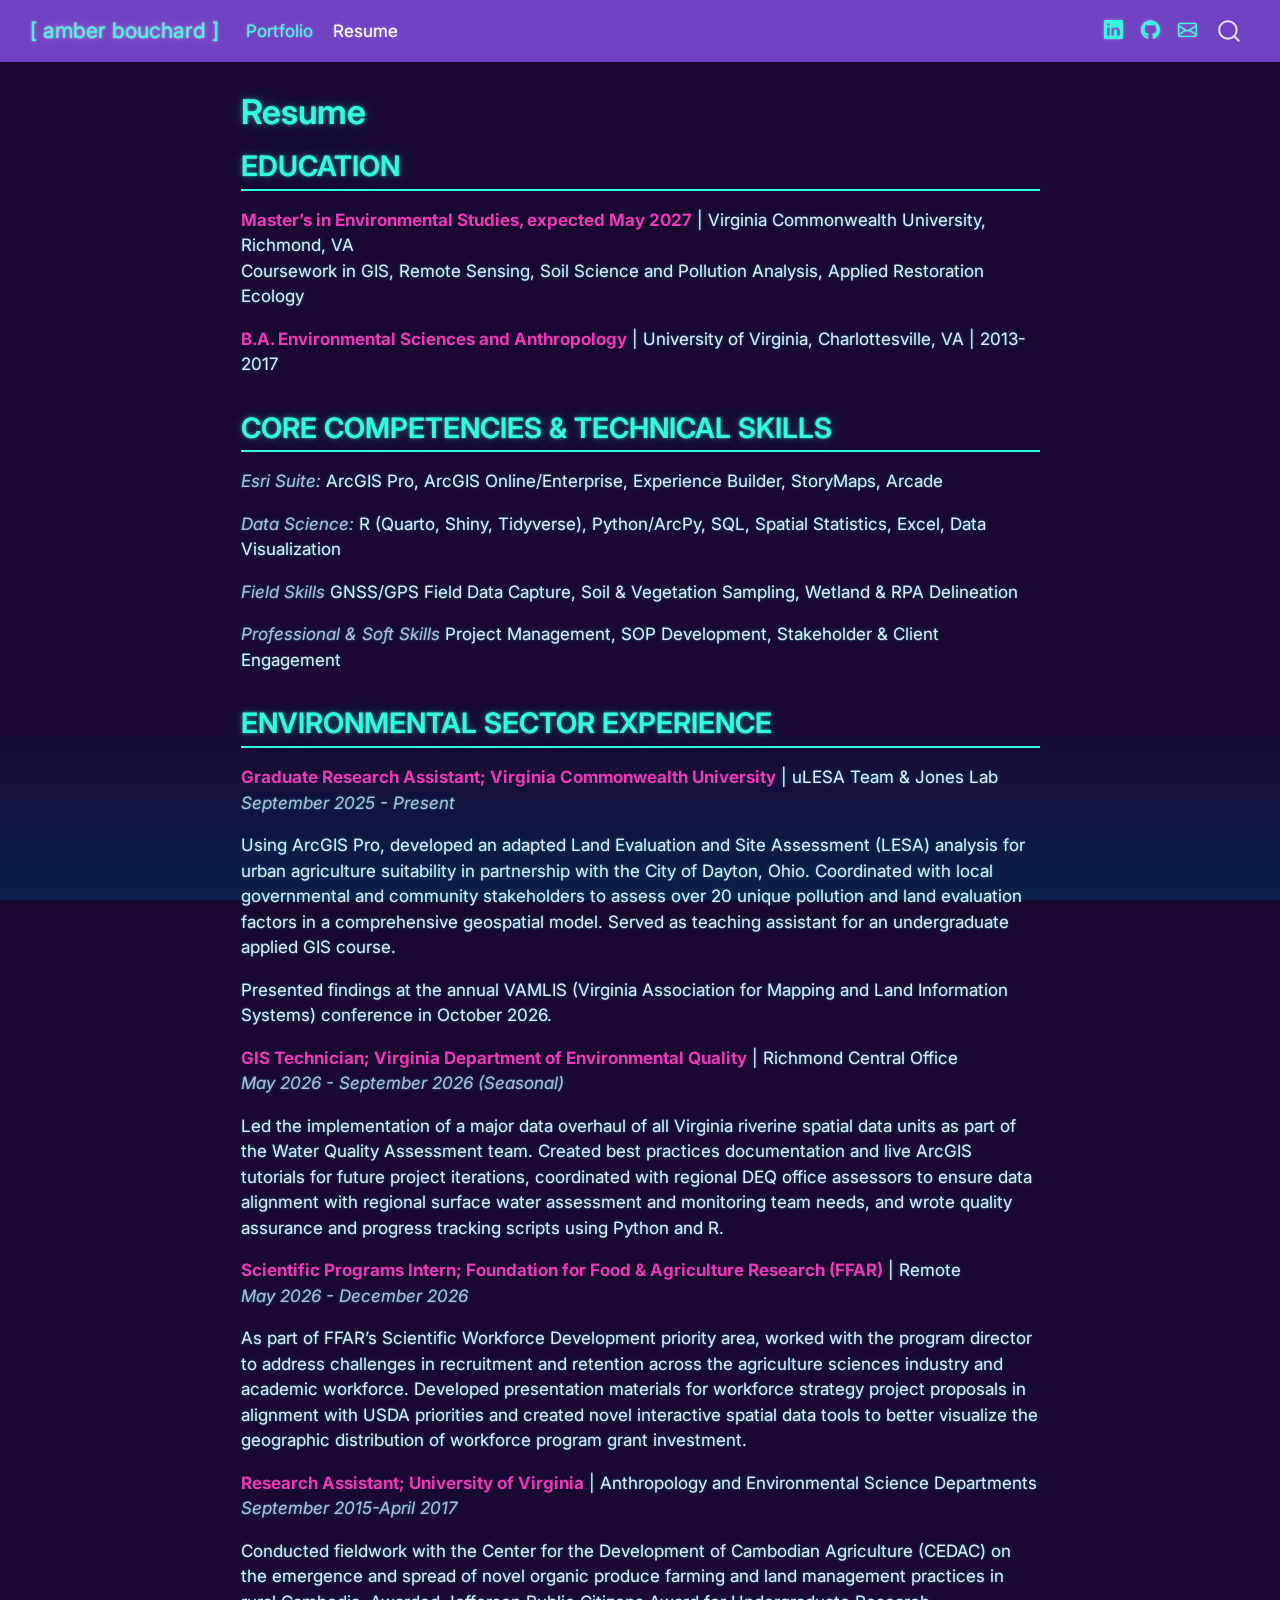
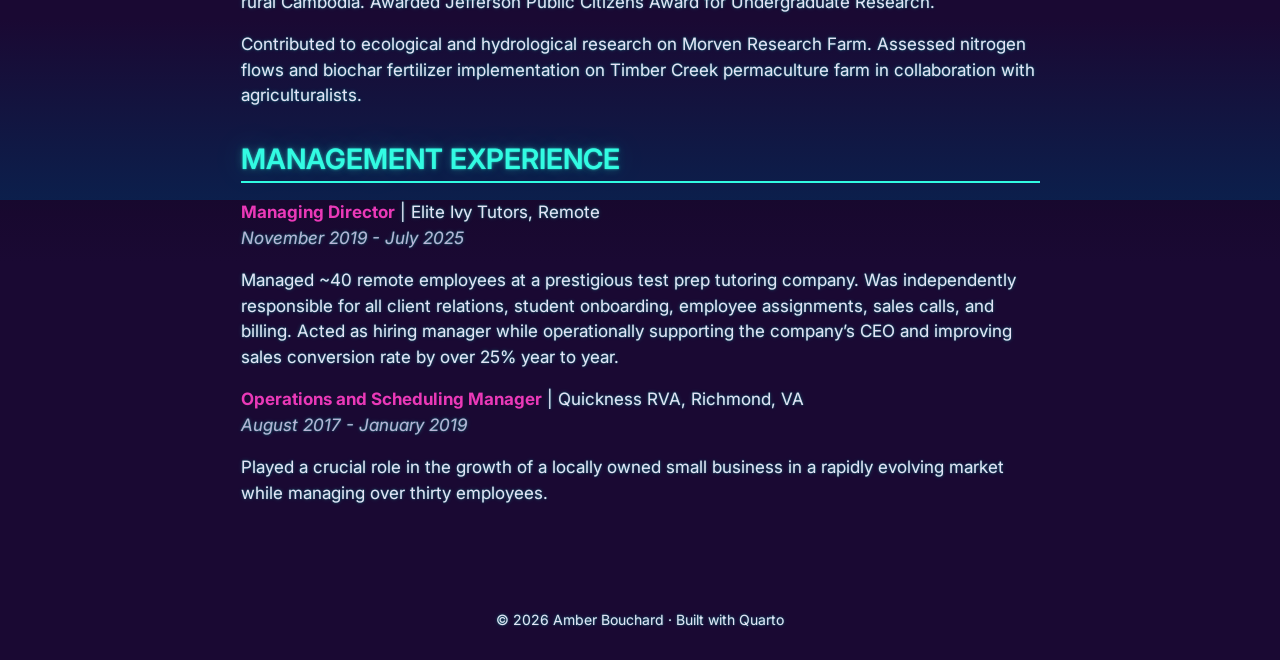
<file: docs/resume.html>
<!DOCTYPE html>
<html xmlns="http://www.w3.org/1999/xhtml" lang="en" xml:lang="en"><head>

<meta charset="utf-8">
<meta name="generator" content="quarto-1.7.33">

<meta name="viewport" content="width=device-width, initial-scale=1.0, user-scalable=yes">


<title>Resume – [ amber bouchard ]</title>
<style>
code{white-space: pre-wrap;}
span.smallcaps{font-variant: small-caps;}
div.columns{display: flex; gap: min(4vw, 1.5em);}
div.column{flex: auto; overflow-x: auto;}
div.hanging-indent{margin-left: 1.5em; text-indent: -1.5em;}
ul.task-list{list-style: none;}
ul.task-list li input[type="checkbox"] {
  width: 0.8em;
  margin: 0 0.8em 0.2em -1em; /* quarto-specific, see https://github.com/quarto-dev/quarto-cli/issues/4556 */ 
  vertical-align: middle;
}
</style>


<script src="site_libs/quarto-nav/quarto-nav.js"></script>
<script src="site_libs/quarto-nav/headroom.min.js"></script>
<script src="site_libs/clipboard/clipboard.min.js"></script>
<script src="site_libs/quarto-search/autocomplete.umd.js"></script>
<script src="site_libs/quarto-search/fuse.min.js"></script>
<script src="site_libs/quarto-search/quarto-search.js"></script>
<meta name="quarto:offset" content="./">
<script src="site_libs/quarto-html/quarto.js" type="module"></script>
<script src="site_libs/quarto-html/tabsets/tabsets.js" type="module"></script>
<script src="site_libs/quarto-html/popper.min.js"></script>
<script src="site_libs/quarto-html/tippy.umd.min.js"></script>
<script src="site_libs/quarto-html/anchor.min.js"></script>
<link href="site_libs/quarto-html/tippy.css" rel="stylesheet">
<link href="site_libs/quarto-html/quarto-syntax-highlighting-dark-bc185b5c5bdbcb35c2eb49d8a876ef70.css" rel="stylesheet" id="quarto-text-highlighting-styles">
<script src="site_libs/bootstrap/bootstrap.min.js"></script>
<link href="site_libs/bootstrap/bootstrap-icons.css" rel="stylesheet">
<link href="site_libs/bootstrap/bootstrap-2072fda5cbc145fb49682cd264516d29.min.css" rel="stylesheet" append-hash="true" id="quarto-bootstrap" data-mode="dark">
<script id="quarto-search-options" type="application/json">{
  "location": "navbar",
  "copy-button": false,
  "collapse-after": 3,
  "panel-placement": "end",
  "type": "overlay",
  "limit": 50,
  "keyboard-shortcut": [
    "f",
    "/",
    "s"
  ],
  "show-item-context": false,
  "language": {
    "search-no-results-text": "No results",
    "search-matching-documents-text": "matching documents",
    "search-copy-link-title": "Copy link to search",
    "search-hide-matches-text": "Hide additional matches",
    "search-more-match-text": "more match in this document",
    "search-more-matches-text": "more matches in this document",
    "search-clear-button-title": "Clear",
    "search-text-placeholder": "",
    "search-detached-cancel-button-title": "Cancel",
    "search-submit-button-title": "Submit",
    "search-label": "Search"
  }
}</script>


<link rel="stylesheet" href="styles.css">
</head>

<body class="nav-fixed resume-page fullcontent quarto-light">

<div id="quarto-search-results"></div>
  <header id="quarto-header" class="headroom fixed-top">
    <nav class="navbar navbar-expand-lg " data-bs-theme="dark">
      <div class="navbar-container container-fluid">
      <div class="navbar-brand-container mx-auto">
    <a class="navbar-brand" href="./index.html">
    <span class="navbar-title">[ amber bouchard ]</span>
    </a>
  </div>
            <div id="quarto-search" class="" title="Search"></div>
          <button class="navbar-toggler" type="button" data-bs-toggle="collapse" data-bs-target="#navbarCollapse" aria-controls="navbarCollapse" role="menu" aria-expanded="false" aria-label="Toggle navigation" onclick="if (window.quartoToggleHeadroom) { window.quartoToggleHeadroom(); }">
  <span class="navbar-toggler-icon"></span>
</button>
          <div class="collapse navbar-collapse" id="navbarCollapse">
            <ul class="navbar-nav navbar-nav-scroll me-auto">
  <li class="nav-item">
    <a class="nav-link" href="./index.html"> 
<span class="menu-text">Portfolio</span></a>
  </li>  
  <li class="nav-item">
    <a class="nav-link active" href="./resume.html" aria-current="page"> 
<span class="menu-text">Resume</span></a>
  </li>  
</ul>
            <ul class="navbar-nav navbar-nav-scroll ms-auto">
  <li class="nav-item compact">
    <a class="nav-link" href="https://www.linkedin.com/in/amber-bouchard/"> <i class="bi bi-linkedin" role="img">
</i> 
<span class="menu-text"></span></a>
  </li>  
  <li class="nav-item compact">
    <a class="nav-link" href="https://github.com/AmberBouchard/"> <i class="bi bi-github" role="img">
</i> 
<span class="menu-text"></span></a>
  </li>  
  <li class="nav-item compact">
    <a class="nav-link" href="mailto:amberbouchard95@gmail.com"> <i class="bi bi-envelope" role="img">
</i> 
<span class="menu-text"></span></a>
  </li>  
</ul>
          </div> <!-- /navcollapse -->
            <div class="quarto-navbar-tools">
</div>
      </div> <!-- /container-fluid -->
    </nav>
</header>
<!-- content -->
<div id="quarto-content" class="quarto-container page-columns page-rows-contents page-layout-article page-navbar">
<!-- sidebar -->
<!-- margin-sidebar -->
    
<!-- main -->
<main class="content" id="quarto-document-content">

<header id="title-block-header" class="quarto-title-block default">
<div class="quarto-title">
<h1 class="title">Resume</h1>
</div>



<div class="quarto-title-meta">

    
  
    
  </div>
  


</header>


<section id="education" class="level2">
<h2 class="anchored" data-anchor-id="education">EDUCATION</h2>
<p><strong>Master’s in Environmental Studies, expected May 2027</strong> | Virginia Commonwealth University, Richmond, VA<br>
Coursework in GIS, Remote Sensing, Soil Science and Pollution Analysis, Applied Restoration Ecology</p>
<p><strong>B.A. Environmental Sciences and Anthropology</strong> | University of Virginia, Charlottesville, VA | 2013-2017</p>
</section>
<section id="core-competencies-technical-skills" class="level2">
<h2 class="anchored" data-anchor-id="core-competencies-technical-skills">CORE COMPETENCIES &amp; TECHNICAL SKILLS</h2>
<p><em>Esri Suite:</em> ArcGIS Pro, ArcGIS Online/Enterprise, Experience Builder, StoryMaps, Arcade</p>
<p><em>Data Science:</em> R (Quarto, Shiny, Tidyverse), Python/ArcPy, SQL, Spatial Statistics, Excel, Data Visualization</p>
<p><em>Field Skills</em> GNSS/GPS Field Data Capture, Soil &amp; Vegetation Sampling, Wetland &amp; RPA Delineation</p>
<p><em>Professional &amp; Soft Skills</em> Project Management, SOP Development, Stakeholder &amp; Client Engagement</p>
</section>
<section id="environmental-sector-experience" class="level2">
<h2 class="anchored" data-anchor-id="environmental-sector-experience">ENVIRONMENTAL SECTOR EXPERIENCE</h2>
<p><strong>Graduate Research Assistant; Virginia Commonwealth University</strong> | uLESA Team &amp; Jones Lab<br>
<em>September 2025 - Present</em></p>
<p>Using ArcGIS Pro, developed an adapted Land Evaluation and Site Assessment (LESA) analysis for urban agriculture suitability in partnership with the City of Dayton, Ohio. Coordinated with local governmental and community stakeholders to assess over 20 unique pollution and land evaluation factors in a comprehensive geospatial model. Served as teaching assistant for an undergraduate applied GIS course.</p>
<p>Presented findings at the annual VAMLIS (Virginia Association for Mapping and Land Information Systems) conference in October 2026.</p>
<p><strong>GIS Technician; Virginia Department of Environmental Quality</strong> | Richmond Central Office<br>
<em>May 2026 - September 2026 (Seasonal)</em></p>
<p>Led the implementation of a major data overhaul of all Virginia riverine spatial data units as part of the Water Quality Assessment team. Created best practices documentation and live ArcGIS tutorials for future project iterations, coordinated with regional DEQ office assessors to ensure data alignment with regional surface water assessment and monitoring team needs, and wrote quality assurance and progress tracking scripts using Python and R.</p>
<p><strong>Scientific Programs Intern; Foundation for Food &amp; Agriculture Research (FFAR)</strong> | Remote<br>
<em>May 2026 - December 2026</em></p>
<p>As part of FFAR’s Scientific Workforce Development priority area, worked with the program director to address challenges in recruitment and retention across the agriculture sciences industry and academic workforce. Developed presentation materials for workforce strategy project proposals in alignment with USDA priorities and created novel interactive spatial data tools to better visualize the geographic distribution of workforce program grant investment.</p>
<p><strong>Research Assistant; University of Virginia</strong> | Anthropology and Environmental Science Departments<br>
<em>September 2015-April 2017</em></p>
<p>Conducted fieldwork with the Center for the Development of Cambodian Agriculture (CEDAC) on the emergence and spread of novel organic produce farming and land management practices in rural Cambodia. Awarded Jefferson Public Citizens Award for Undergraduate Research.</p>
<p>Contributed to ecological and hydrological research on Morven Research Farm. Assessed nitrogen flows and biochar fertilizer implementation on Timber Creek permaculture farm in collaboration with agriculturalists.</p>
</section>
<section id="management-experience" class="level2">
<h2 class="anchored" data-anchor-id="management-experience">MANAGEMENT EXPERIENCE</h2>
<p><strong>Managing Director</strong> | Elite Ivy Tutors, Remote<br>
<em>November 2019 - July 2025</em></p>
<p>Managed ~40 remote employees at a prestigious test prep tutoring company. Was independently responsible for all client relations, student onboarding, employee assignments, sales calls, and billing. Acted as hiring manager while operationally supporting the company’s CEO and improving sales conversion rate by over 25% year to year.</p>
<p><strong>Operations and Scheduling Manager</strong> | Quickness RVA, Richmond, VA<br>
<em>August 2017 - January 2019</em></p>
<p>Played a crucial role in the growth of a locally owned small business in a rapidly evolving market while managing over thirty employees.</p>


</section>

</main> <!-- /main -->
<script id="quarto-html-after-body" type="application/javascript">
  window.document.addEventListener("DOMContentLoaded", function (event) {
    const icon = "";
    const anchorJS = new window.AnchorJS();
    anchorJS.options = {
      placement: 'right',
      icon: icon
    };
    anchorJS.add('.anchored');
    const isCodeAnnotation = (el) => {
      for (const clz of el.classList) {
        if (clz.startsWith('code-annotation-')) {                     
          return true;
        }
      }
      return false;
    }
    const onCopySuccess = function(e) {
      // button target
      const button = e.trigger;
      // don't keep focus
      button.blur();
      // flash "checked"
      button.classList.add('code-copy-button-checked');
      var currentTitle = button.getAttribute("title");
      button.setAttribute("title", "Copied!");
      let tooltip;
      if (window.bootstrap) {
        button.setAttribute("data-bs-toggle", "tooltip");
        button.setAttribute("data-bs-placement", "left");
        button.setAttribute("data-bs-title", "Copied!");
        tooltip = new bootstrap.Tooltip(button, 
          { trigger: "manual", 
            customClass: "code-copy-button-tooltip",
            offset: [0, -8]});
        tooltip.show();    
      }
      setTimeout(function() {
        if (tooltip) {
          tooltip.hide();
          button.removeAttribute("data-bs-title");
          button.removeAttribute("data-bs-toggle");
          button.removeAttribute("data-bs-placement");
        }
        button.setAttribute("title", currentTitle);
        button.classList.remove('code-copy-button-checked');
      }, 1000);
      // clear code selection
      e.clearSelection();
    }
    const getTextToCopy = function(trigger) {
        const codeEl = trigger.previousElementSibling.cloneNode(true);
        for (const childEl of codeEl.children) {
          if (isCodeAnnotation(childEl)) {
            childEl.remove();
          }
        }
        return codeEl.innerText;
    }
    const clipboard = new window.ClipboardJS('.code-copy-button:not([data-in-quarto-modal])', {
      text: getTextToCopy
    });
    clipboard.on('success', onCopySuccess);
    if (window.document.getElementById('quarto-embedded-source-code-modal')) {
      const clipboardModal = new window.ClipboardJS('.code-copy-button[data-in-quarto-modal]', {
        text: getTextToCopy,
        container: window.document.getElementById('quarto-embedded-source-code-modal')
      });
      clipboardModal.on('success', onCopySuccess);
    }
      var localhostRegex = new RegExp(/^(?:http|https):\/\/localhost\:?[0-9]*\//);
      var mailtoRegex = new RegExp(/^mailto:/);
        var filterRegex = new RegExp('/' + window.location.host + '/');
      var isInternal = (href) => {
          return filterRegex.test(href) || localhostRegex.test(href) || mailtoRegex.test(href);
      }
      // Inspect non-navigation links and adorn them if external
     var links = window.document.querySelectorAll('a[href]:not(.nav-link):not(.navbar-brand):not(.toc-action):not(.sidebar-link):not(.sidebar-item-toggle):not(.pagination-link):not(.no-external):not([aria-hidden]):not(.dropdown-item):not(.quarto-navigation-tool):not(.about-link)');
      for (var i=0; i<links.length; i++) {
        const link = links[i];
        if (!isInternal(link.href)) {
          // undo the damage that might have been done by quarto-nav.js in the case of
          // links that we want to consider external
          if (link.dataset.originalHref !== undefined) {
            link.href = link.dataset.originalHref;
          }
        }
      }
    function tippyHover(el, contentFn, onTriggerFn, onUntriggerFn) {
      const config = {
        allowHTML: true,
        maxWidth: 500,
        delay: 100,
        arrow: false,
        appendTo: function(el) {
            return el.parentElement;
        },
        interactive: true,
        interactiveBorder: 10,
        theme: 'quarto',
        placement: 'bottom-start',
      };
      if (contentFn) {
        config.content = contentFn;
      }
      if (onTriggerFn) {
        config.onTrigger = onTriggerFn;
      }
      if (onUntriggerFn) {
        config.onUntrigger = onUntriggerFn;
      }
      window.tippy(el, config); 
    }
    const noterefs = window.document.querySelectorAll('a[role="doc-noteref"]');
    for (var i=0; i<noterefs.length; i++) {
      const ref = noterefs[i];
      tippyHover(ref, function() {
        // use id or data attribute instead here
        let href = ref.getAttribute('data-footnote-href') || ref.getAttribute('href');
        try { href = new URL(href).hash; } catch {}
        const id = href.replace(/^#\/?/, "");
        const note = window.document.getElementById(id);
        if (note) {
          return note.innerHTML;
        } else {
          return "";
        }
      });
    }
    const xrefs = window.document.querySelectorAll('a.quarto-xref');
    const processXRef = (id, note) => {
      // Strip column container classes
      const stripColumnClz = (el) => {
        el.classList.remove("page-full", "page-columns");
        if (el.children) {
          for (const child of el.children) {
            stripColumnClz(child);
          }
        }
      }
      stripColumnClz(note)
      if (id === null || id.startsWith('sec-')) {
        // Special case sections, only their first couple elements
        const container = document.createElement("div");
        if (note.children && note.children.length > 2) {
          container.appendChild(note.children[0].cloneNode(true));
          for (let i = 1; i < note.children.length; i++) {
            const child = note.children[i];
            if (child.tagName === "P" && child.innerText === "") {
              continue;
            } else {
              container.appendChild(child.cloneNode(true));
              break;
            }
          }
          if (window.Quarto?.typesetMath) {
            window.Quarto.typesetMath(container);
          }
          return container.innerHTML
        } else {
          if (window.Quarto?.typesetMath) {
            window.Quarto.typesetMath(note);
          }
          return note.innerHTML;
        }
      } else {
        // Remove any anchor links if they are present
        const anchorLink = note.querySelector('a.anchorjs-link');
        if (anchorLink) {
          anchorLink.remove();
        }
        if (window.Quarto?.typesetMath) {
          window.Quarto.typesetMath(note);
        }
        if (note.classList.contains("callout")) {
          return note.outerHTML;
        } else {
          return note.innerHTML;
        }
      }
    }
    for (var i=0; i<xrefs.length; i++) {
      const xref = xrefs[i];
      tippyHover(xref, undefined, function(instance) {
        instance.disable();
        let url = xref.getAttribute('href');
        let hash = undefined; 
        if (url.startsWith('#')) {
          hash = url;
        } else {
          try { hash = new URL(url).hash; } catch {}
        }
        if (hash) {
          const id = hash.replace(/^#\/?/, "");
          const note = window.document.getElementById(id);
          if (note !== null) {
            try {
              const html = processXRef(id, note.cloneNode(true));
              instance.setContent(html);
            } finally {
              instance.enable();
              instance.show();
            }
          } else {
            // See if we can fetch this
            fetch(url.split('#')[0])
            .then(res => res.text())
            .then(html => {
              const parser = new DOMParser();
              const htmlDoc = parser.parseFromString(html, "text/html");
              const note = htmlDoc.getElementById(id);
              if (note !== null) {
                const html = processXRef(id, note);
                instance.setContent(html);
              } 
            }).finally(() => {
              instance.enable();
              instance.show();
            });
          }
        } else {
          // See if we can fetch a full url (with no hash to target)
          // This is a special case and we should probably do some content thinning / targeting
          fetch(url)
          .then(res => res.text())
          .then(html => {
            const parser = new DOMParser();
            const htmlDoc = parser.parseFromString(html, "text/html");
            const note = htmlDoc.querySelector('main.content');
            if (note !== null) {
              // This should only happen for chapter cross references
              // (since there is no id in the URL)
              // remove the first header
              if (note.children.length > 0 && note.children[0].tagName === "HEADER") {
                note.children[0].remove();
              }
              const html = processXRef(null, note);
              instance.setContent(html);
            } 
          }).finally(() => {
            instance.enable();
            instance.show();
          });
        }
      }, function(instance) {
      });
    }
        let selectedAnnoteEl;
        const selectorForAnnotation = ( cell, annotation) => {
          let cellAttr = 'data-code-cell="' + cell + '"';
          let lineAttr = 'data-code-annotation="' +  annotation + '"';
          const selector = 'span[' + cellAttr + '][' + lineAttr + ']';
          return selector;
        }
        const selectCodeLines = (annoteEl) => {
          const doc = window.document;
          const targetCell = annoteEl.getAttribute("data-target-cell");
          const targetAnnotation = annoteEl.getAttribute("data-target-annotation");
          const annoteSpan = window.document.querySelector(selectorForAnnotation(targetCell, targetAnnotation));
          const lines = annoteSpan.getAttribute("data-code-lines").split(",");
          const lineIds = lines.map((line) => {
            return targetCell + "-" + line;
          })
          let top = null;
          let height = null;
          let parent = null;
          if (lineIds.length > 0) {
              //compute the position of the single el (top and bottom and make a div)
              const el = window.document.getElementById(lineIds[0]);
              top = el.offsetTop;
              height = el.offsetHeight;
              parent = el.parentElement.parentElement;
            if (lineIds.length > 1) {
              const lastEl = window.document.getElementById(lineIds[lineIds.length - 1]);
              const bottom = lastEl.offsetTop + lastEl.offsetHeight;
              height = bottom - top;
            }
            if (top !== null && height !== null && parent !== null) {
              // cook up a div (if necessary) and position it 
              let div = window.document.getElementById("code-annotation-line-highlight");
              if (div === null) {
                div = window.document.createElement("div");
                div.setAttribute("id", "code-annotation-line-highlight");
                div.style.position = 'absolute';
                parent.appendChild(div);
              }
              div.style.top = top - 2 + "px";
              div.style.height = height + 4 + "px";
              div.style.left = 0;
              let gutterDiv = window.document.getElementById("code-annotation-line-highlight-gutter");
              if (gutterDiv === null) {
                gutterDiv = window.document.createElement("div");
                gutterDiv.setAttribute("id", "code-annotation-line-highlight-gutter");
                gutterDiv.style.position = 'absolute';
                const codeCell = window.document.getElementById(targetCell);
                const gutter = codeCell.querySelector('.code-annotation-gutter');
                gutter.appendChild(gutterDiv);
              }
              gutterDiv.style.top = top - 2 + "px";
              gutterDiv.style.height = height + 4 + "px";
            }
            selectedAnnoteEl = annoteEl;
          }
        };
        const unselectCodeLines = () => {
          const elementsIds = ["code-annotation-line-highlight", "code-annotation-line-highlight-gutter"];
          elementsIds.forEach((elId) => {
            const div = window.document.getElementById(elId);
            if (div) {
              div.remove();
            }
          });
          selectedAnnoteEl = undefined;
        };
          // Handle positioning of the toggle
      window.addEventListener(
        "resize",
        throttle(() => {
          elRect = undefined;
          if (selectedAnnoteEl) {
            selectCodeLines(selectedAnnoteEl);
          }
        }, 10)
      );
      function throttle(fn, ms) {
      let throttle = false;
      let timer;
        return (...args) => {
          if(!throttle) { // first call gets through
              fn.apply(this, args);
              throttle = true;
          } else { // all the others get throttled
              if(timer) clearTimeout(timer); // cancel #2
              timer = setTimeout(() => {
                fn.apply(this, args);
                timer = throttle = false;
              }, ms);
          }
        };
      }
        // Attach click handler to the DT
        const annoteDls = window.document.querySelectorAll('dt[data-target-cell]');
        for (const annoteDlNode of annoteDls) {
          annoteDlNode.addEventListener('click', (event) => {
            const clickedEl = event.target;
            if (clickedEl !== selectedAnnoteEl) {
              unselectCodeLines();
              const activeEl = window.document.querySelector('dt[data-target-cell].code-annotation-active');
              if (activeEl) {
                activeEl.classList.remove('code-annotation-active');
              }
              selectCodeLines(clickedEl);
              clickedEl.classList.add('code-annotation-active');
            } else {
              // Unselect the line
              unselectCodeLines();
              clickedEl.classList.remove('code-annotation-active');
            }
          });
        }
    const findCites = (el) => {
      const parentEl = el.parentElement;
      if (parentEl) {
        const cites = parentEl.dataset.cites;
        if (cites) {
          return {
            el,
            cites: cites.split(' ')
          };
        } else {
          return findCites(el.parentElement)
        }
      } else {
        return undefined;
      }
    };
    var bibliorefs = window.document.querySelectorAll('a[role="doc-biblioref"]');
    for (var i=0; i<bibliorefs.length; i++) {
      const ref = bibliorefs[i];
      const citeInfo = findCites(ref);
      if (citeInfo) {
        tippyHover(citeInfo.el, function() {
          var popup = window.document.createElement('div');
          citeInfo.cites.forEach(function(cite) {
            var citeDiv = window.document.createElement('div');
            citeDiv.classList.add('hanging-indent');
            citeDiv.classList.add('csl-entry');
            var biblioDiv = window.document.getElementById('ref-' + cite);
            if (biblioDiv) {
              citeDiv.innerHTML = biblioDiv.innerHTML;
            }
            popup.appendChild(citeDiv);
          });
          return popup.innerHTML;
        });
      }
    }
  });
  </script>
</div> <!-- /content -->
<footer class="footer">
  <div class="nav-footer">
    <div class="nav-footer-left">
      &nbsp;
    </div>   
    <div class="nav-footer-center">
<p>© 2026 Amber Bouchard · Built with Quarto</p>
</div>
    <div class="nav-footer-right">
      &nbsp;
    </div>
  </div>
</footer>




</body></html>
</file>
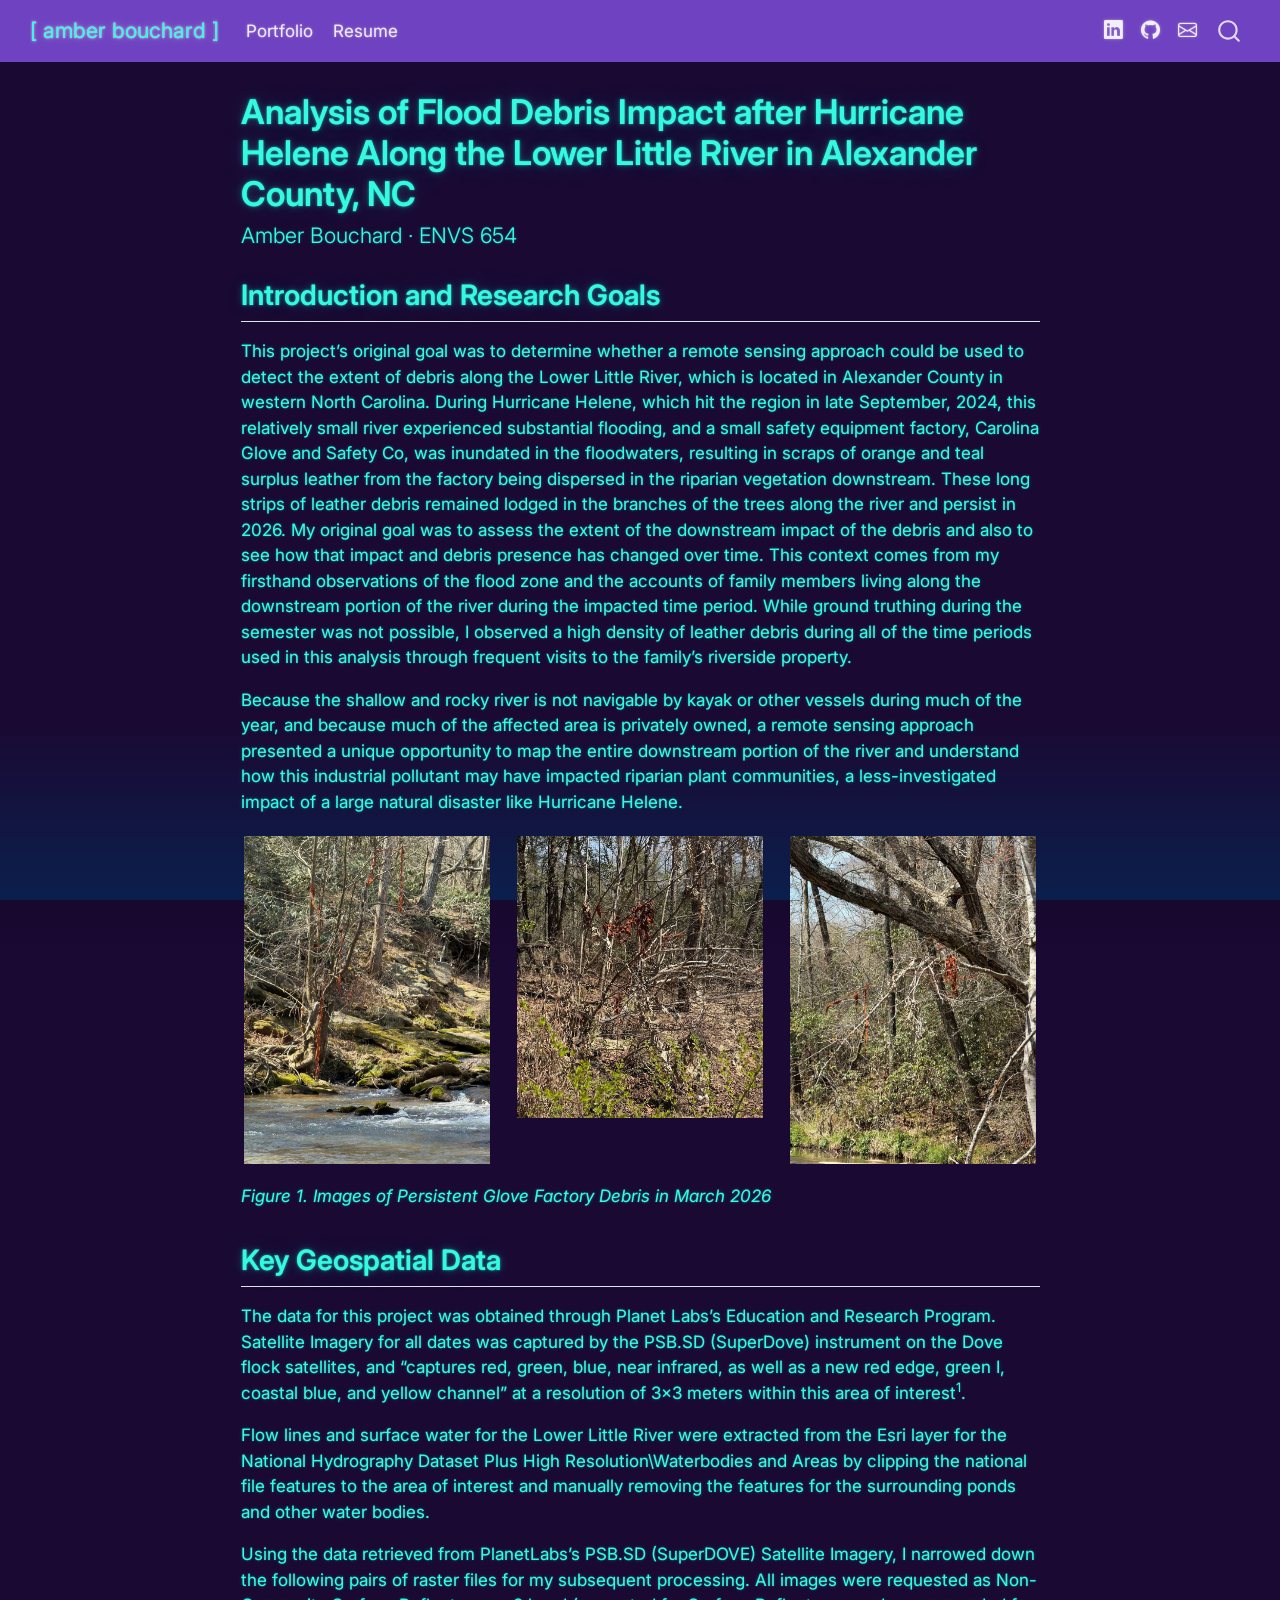
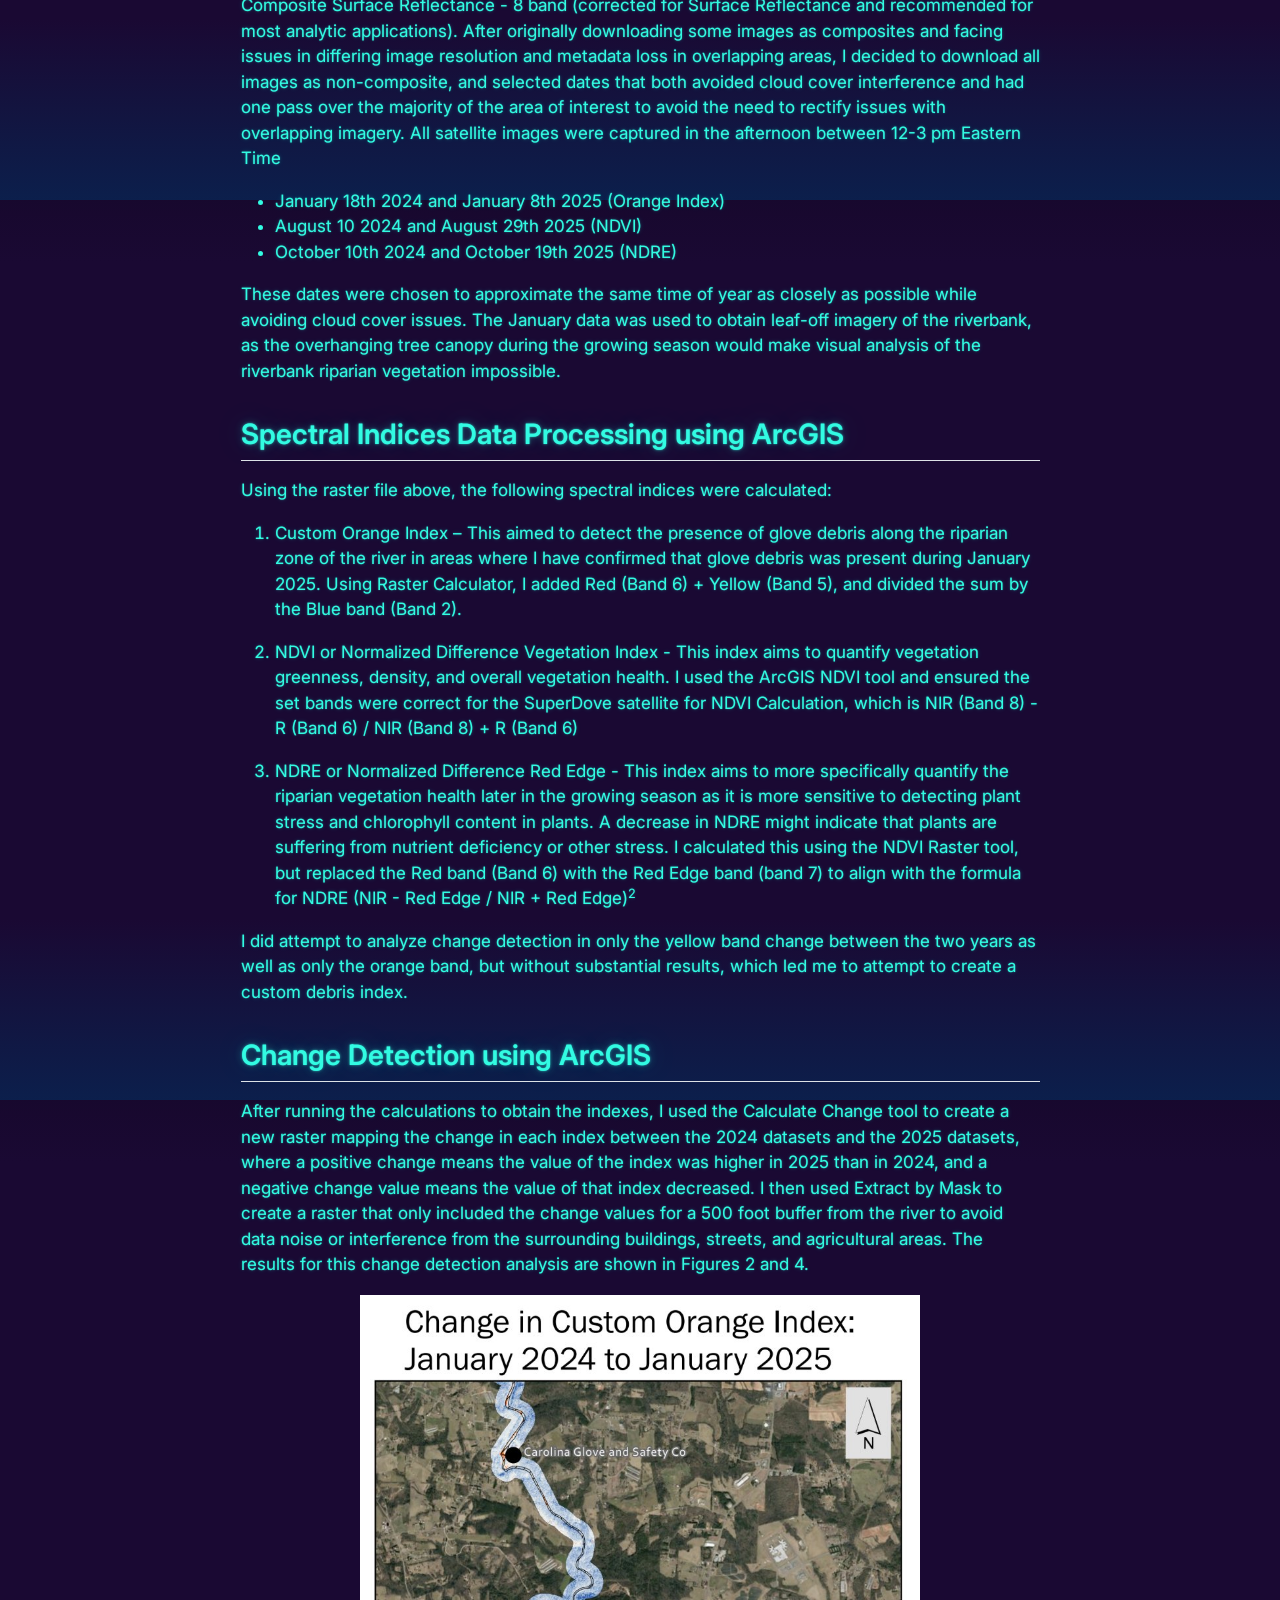
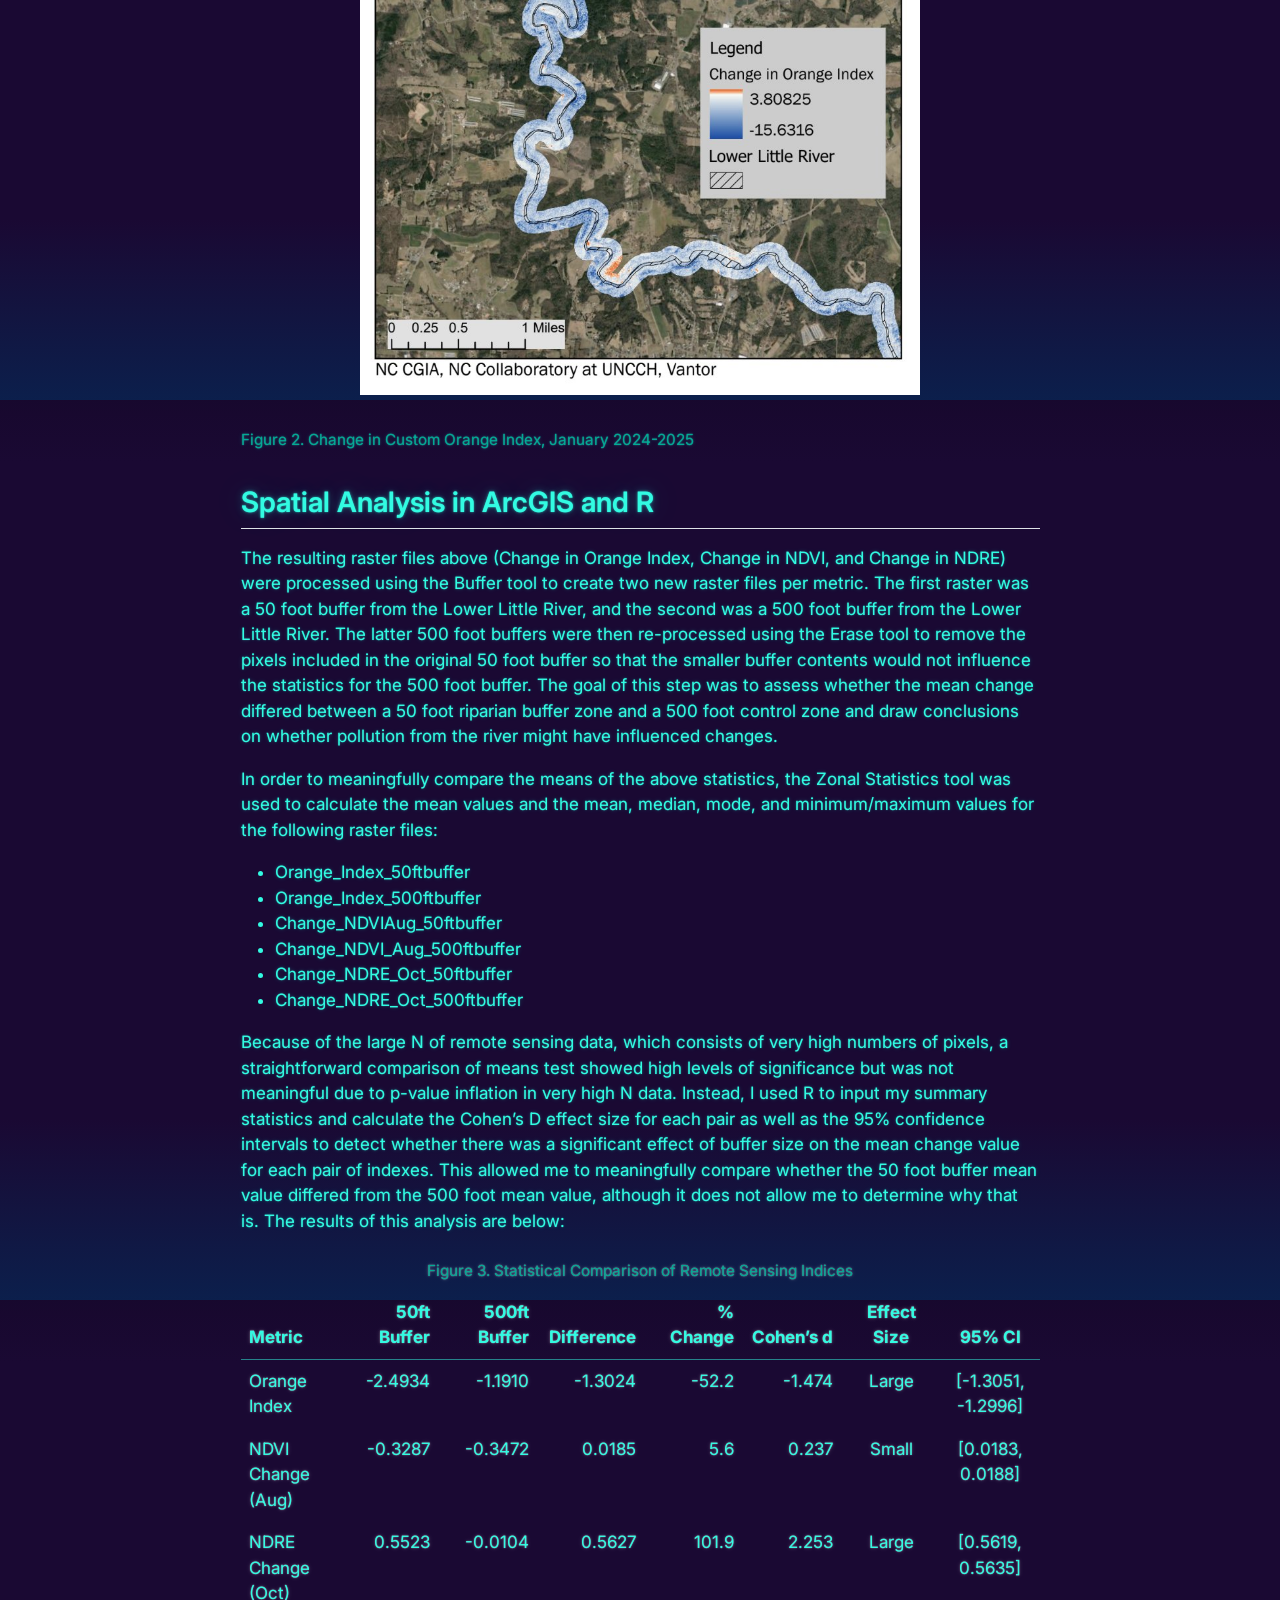
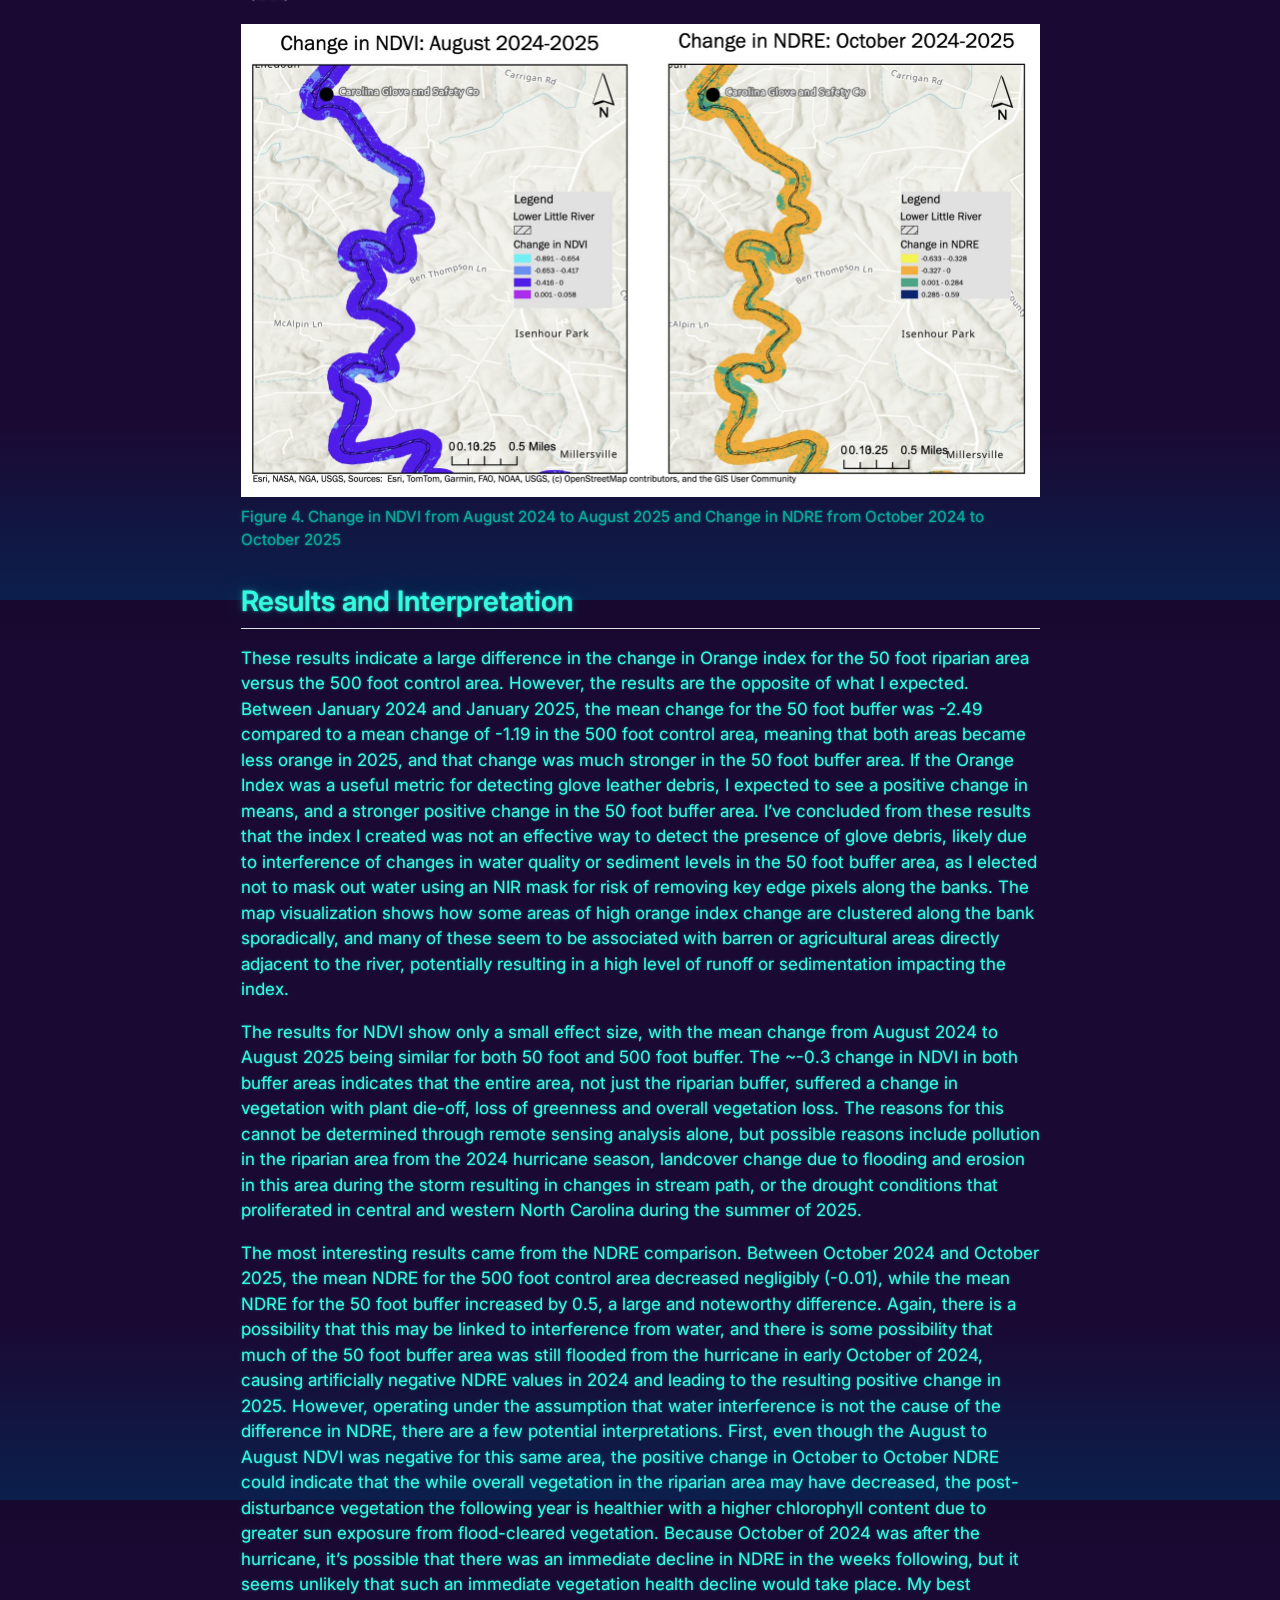
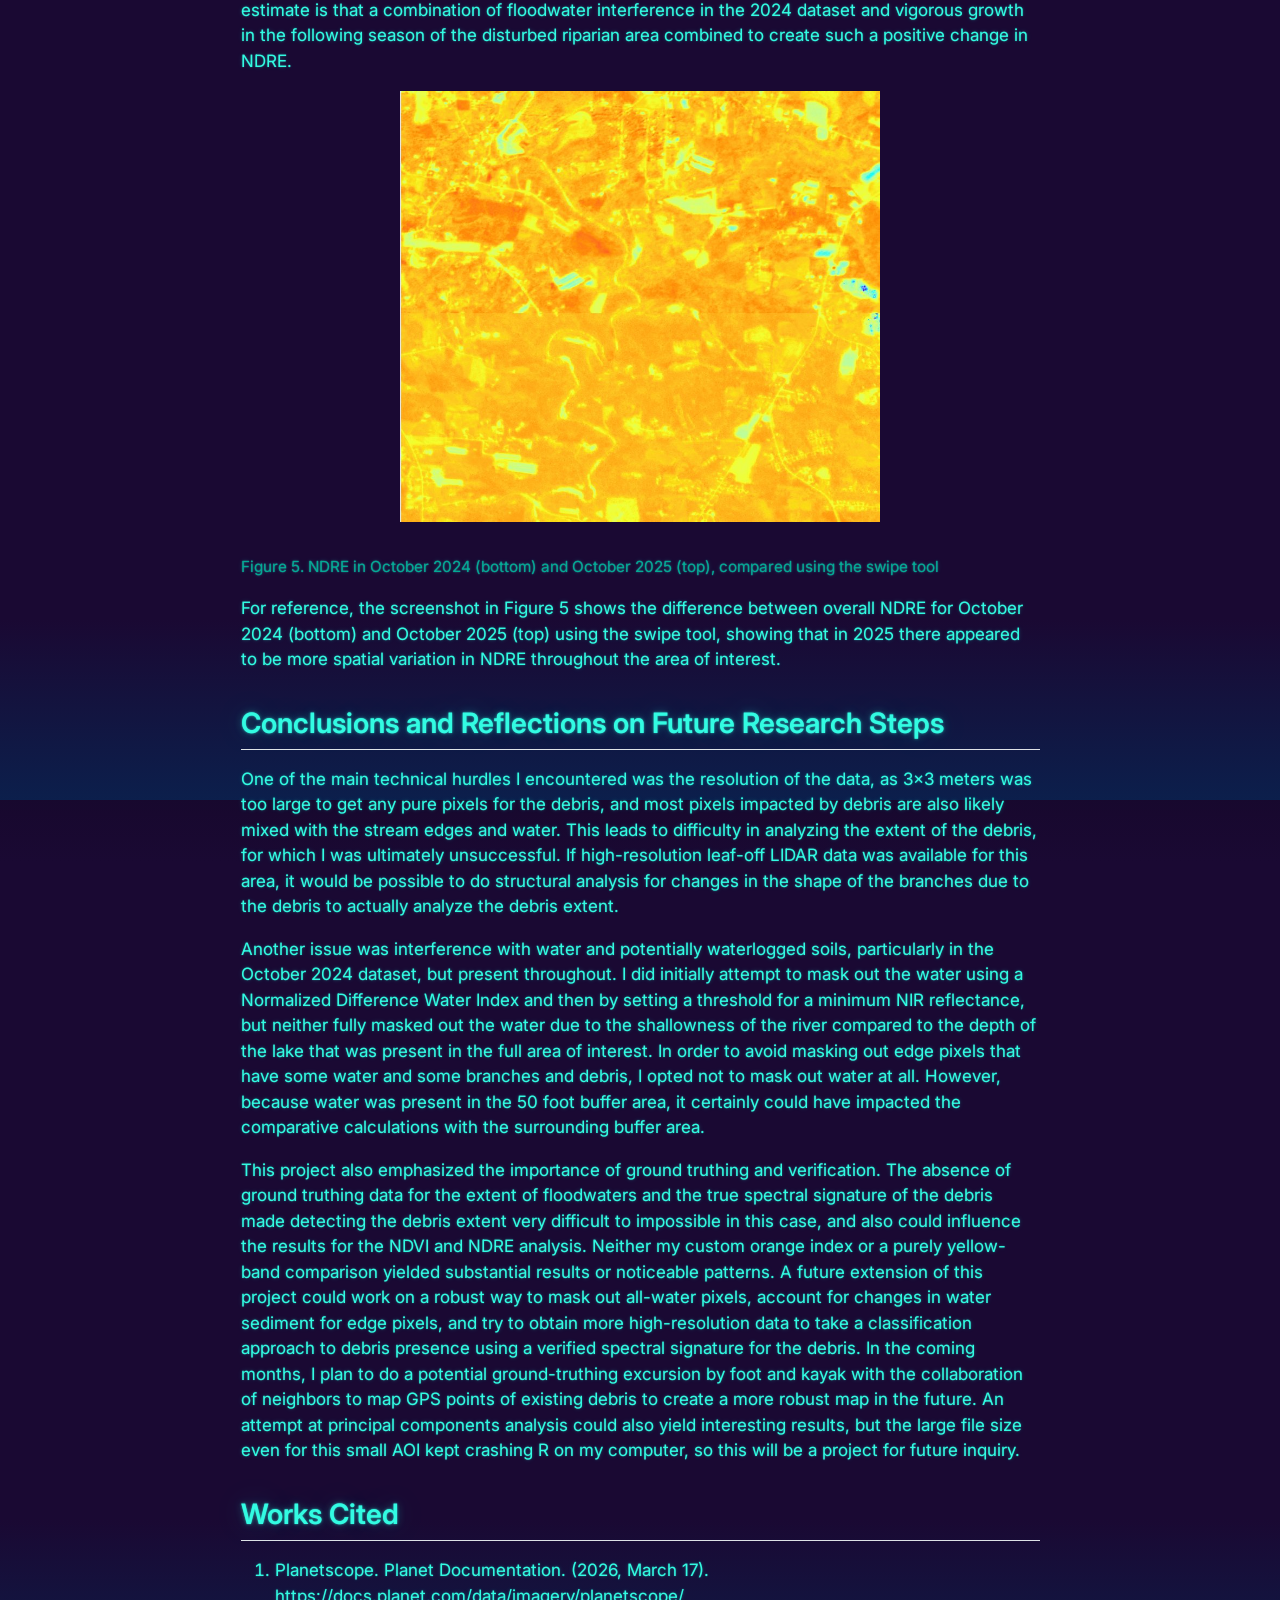
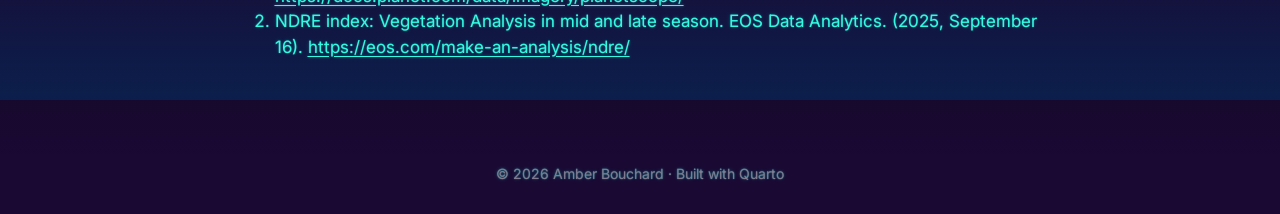
<file: docs/helene-project/projects/helene-debris.html>
<!DOCTYPE html>
<html xmlns="http://www.w3.org/1999/xhtml" lang="en" xml:lang="en"><head>

<meta charset="utf-8">
<meta name="generator" content="quarto-1.7.33">

<meta name="viewport" content="width=device-width, initial-scale=1.0, user-scalable=yes">


<title>Analysis of Flood Debris Impact after Hurricane Helene Along the Lower Little River in Alexander County, NC – [ amber bouchard ]</title>
<style>
code{white-space: pre-wrap;}
span.smallcaps{font-variant: small-caps;}
div.columns{display: flex; gap: min(4vw, 1.5em);}
div.column{flex: auto; overflow-x: auto;}
div.hanging-indent{margin-left: 1.5em; text-indent: -1.5em;}
ul.task-list{list-style: none;}
ul.task-list li input[type="checkbox"] {
  width: 0.8em;
  margin: 0 0.8em 0.2em -1em; /* quarto-specific, see https://github.com/quarto-dev/quarto-cli/issues/4556 */ 
  vertical-align: middle;
}
</style>


<script src="../../site_libs/quarto-nav/quarto-nav.js"></script>
<script src="../../site_libs/quarto-nav/headroom.min.js"></script>
<script src="../../site_libs/clipboard/clipboard.min.js"></script>
<script src="../../site_libs/quarto-search/autocomplete.umd.js"></script>
<script src="../../site_libs/quarto-search/fuse.min.js"></script>
<script src="../../site_libs/quarto-search/quarto-search.js"></script>
<meta name="quarto:offset" content="../../">
<script src="../../site_libs/quarto-html/quarto.js" type="module"></script>
<script src="../../site_libs/quarto-html/tabsets/tabsets.js" type="module"></script>
<script src="../../site_libs/quarto-html/popper.min.js"></script>
<script src="../../site_libs/quarto-html/tippy.umd.min.js"></script>
<script src="../../site_libs/quarto-html/anchor.min.js"></script>
<link href="../../site_libs/quarto-html/tippy.css" rel="stylesheet">
<link href="../../site_libs/quarto-html/quarto-syntax-highlighting-dark-bc185b5c5bdbcb35c2eb49d8a876ef70.css" rel="stylesheet" id="quarto-text-highlighting-styles">
<script src="../../site_libs/bootstrap/bootstrap.min.js"></script>
<link href="../../site_libs/bootstrap/bootstrap-icons.css" rel="stylesheet">
<link href="../../site_libs/bootstrap/bootstrap-2072fda5cbc145fb49682cd264516d29.min.css" rel="stylesheet" append-hash="true" id="quarto-bootstrap" data-mode="dark">
<script src="../../site_libs/quarto-contrib/glightbox/glightbox.min.js"></script>
<link href="../../site_libs/quarto-contrib/glightbox/glightbox.min.css" rel="stylesheet">
<link href="../../site_libs/quarto-contrib/glightbox/lightbox.css" rel="stylesheet">
<script id="quarto-search-options" type="application/json">{
  "location": "navbar",
  "copy-button": false,
  "collapse-after": 3,
  "panel-placement": "end",
  "type": "overlay",
  "limit": 50,
  "keyboard-shortcut": [
    "f",
    "/",
    "s"
  ],
  "show-item-context": false,
  "language": {
    "search-no-results-text": "No results",
    "search-matching-documents-text": "matching documents",
    "search-copy-link-title": "Copy link to search",
    "search-hide-matches-text": "Hide additional matches",
    "search-more-match-text": "more match in this document",
    "search-more-matches-text": "more matches in this document",
    "search-clear-button-title": "Clear",
    "search-text-placeholder": "",
    "search-detached-cancel-button-title": "Cancel",
    "search-submit-button-title": "Submit",
    "search-label": "Search"
  }
}</script>


<link rel="stylesheet" href="../../styles.css">
</head>

<body class="nav-fixed fullcontent quarto-light">

<div id="quarto-search-results"></div>
  <header id="quarto-header" class="headroom fixed-top">
    <nav class="navbar navbar-expand-lg " data-bs-theme="dark">
      <div class="navbar-container container-fluid">
      <div class="navbar-brand-container mx-auto">
    <a class="navbar-brand" href="../../index.html">
    <span class="navbar-title">[ amber bouchard ]</span>
    </a>
  </div>
            <div id="quarto-search" class="" title="Search"></div>
          <button class="navbar-toggler" type="button" data-bs-toggle="collapse" data-bs-target="#navbarCollapse" aria-controls="navbarCollapse" role="menu" aria-expanded="false" aria-label="Toggle navigation" onclick="if (window.quartoToggleHeadroom) { window.quartoToggleHeadroom(); }">
  <span class="navbar-toggler-icon"></span>
</button>
          <div class="collapse navbar-collapse" id="navbarCollapse">
            <ul class="navbar-nav navbar-nav-scroll me-auto">
  <li class="nav-item">
    <a class="nav-link" href="../../index.html"> 
<span class="menu-text">Portfolio</span></a>
  </li>  
  <li class="nav-item">
    <a class="nav-link" href="../../resume.html"> 
<span class="menu-text">Resume</span></a>
  </li>  
</ul>
            <ul class="navbar-nav navbar-nav-scroll ms-auto">
  <li class="nav-item compact">
    <a class="nav-link" href="https://www.linkedin.com/in/amber-bouchard/"> <i class="bi bi-linkedin" role="img">
</i> 
<span class="menu-text"></span></a>
  </li>  
  <li class="nav-item compact">
    <a class="nav-link" href="https://github.com/AmberBouchard/"> <i class="bi bi-github" role="img">
</i> 
<span class="menu-text"></span></a>
  </li>  
  <li class="nav-item compact">
    <a class="nav-link" href="mailto:amberbouchard95@gmail.com"> <i class="bi bi-envelope" role="img">
</i> 
<span class="menu-text"></span></a>
  </li>  
</ul>
          </div> <!-- /navcollapse -->
            <div class="quarto-navbar-tools">
</div>
      </div> <!-- /container-fluid -->
    </nav>
</header>
<!-- content -->
<div id="quarto-content" class="quarto-container page-columns page-rows-contents page-layout-article page-navbar">
<!-- sidebar -->
<!-- margin-sidebar -->
    
<!-- main -->
<main class="content" id="quarto-document-content">

<header id="title-block-header" class="quarto-title-block default">
<div class="quarto-title">
<h1 class="title">Analysis of Flood Debris Impact after Hurricane Helene Along the Lower Little River in Alexander County, NC</h1>
<p class="subtitle lead">Amber Bouchard · ENVS 654</p>
</div>



<div class="quarto-title-meta">

    
  
    
  </div>
  


</header>


<section id="introduction-and-research-goals" class="level2">
<h2 class="anchored" data-anchor-id="introduction-and-research-goals">Introduction and Research Goals</h2>
<p>This project’s original goal was to determine whether a remote sensing approach could be used to detect the extent of debris along the Lower Little River, which is located in Alexander County in western North Carolina. During Hurricane Helene, which hit the region in late September, 2024, this relatively small river experienced substantial flooding, and a small safety equipment factory, Carolina Glove and Safety Co, was inundated in the floodwaters, resulting in scraps of orange and teal surplus leather from the factory being dispersed in the riparian vegetation downstream. These long strips of leather debris remained lodged in the branches of the trees along the river and persist in 2026. My original goal was to assess the extent of the downstream impact of the debris and also to see how that impact and debris presence has changed over time. This context comes from my firsthand observations of the flood zone and the accounts of family members living along the downstream portion of the river during the impacted time period. While ground truthing during the semester was not possible, I observed a high density of leather debris during all of the time periods used in this analysis through frequent visits to the family’s riverside property.</p>
<p>Because the shallow and rocky river is not navigable by kayak or other vessels during much of the year, and because much of the affected area is privately owned, a remote sensing approach presented a unique opportunity to map the entire downstream portion of the river and understand how this industrial pollutant may have impacted riparian plant communities, a less-investigated impact of a large natural disaster like Hurricane Helene.</p>
<div class="quarto-layout-panel" data-layout-ncol="3">
<div class="quarto-layout-row">
<div class="quarto-layout-cell" style="flex-basis: 33.3%;justify-content: center;">
<p><a href="../images/helene/debris-photo-1.jpg" class="lightbox" data-gallery="helene"><img src="../images/helene/debris-photo-1.jpg" class="img-fluid"></a></p>
</div>
<div class="quarto-layout-cell" style="flex-basis: 33.3%;justify-content: center;">
<p><a href="../images/helene/debris-photo-2.jpg" class="lightbox" data-gallery="helene"><img src="../images/helene/debris-photo-2.jpg" class="img-fluid"></a></p>
</div>
<div class="quarto-layout-cell" style="flex-basis: 33.3%;justify-content: center;">
<p><a href="../images/helene/debris-photo-3.jpg" class="lightbox" data-gallery="helene"><img src="../images/helene/debris-photo-3.jpg" class="img-fluid"></a></p>
</div>
</div>
</div>
<p><em>Figure 1. Images of Persistent Glove Factory Debris in March 2026</em></p>
</section>
<section id="key-geospatial-data" class="level2">
<h2 class="anchored" data-anchor-id="key-geospatial-data">Key Geospatial Data</h2>
<p>The data for this project was obtained through Planet Labs’s Education and Research Program. Satellite Imagery for all dates was captured by the PSB.SD (SuperDove) instrument on the Dove flock satellites, and “captures red, green, blue, near infrared, as well as a new red edge, green I, coastal blue, and yellow channel” at a resolution of 3x3 meters within this area of interest<sup>1</sup>.</p>
<p>Flow lines and surface water for the Lower Little River were extracted from the Esri layer for the National Hydrography Dataset Plus High Resolution\Waterbodies and Areas by clipping the national file features to the area of interest and manually removing the features for the surrounding ponds and other water bodies.</p>
<p>Using the data retrieved from PlanetLabs’s PSB.SD (SuperDOVE) Satellite Imagery, I narrowed down the following pairs of raster files for my subsequent processing. All images were requested as Non-Composite Surface Reflectance - 8 band (corrected for Surface Reflectance and recommended for most analytic applications). After originally downloading some images as composites and facing issues in differing image resolution and metadata loss in overlapping areas, I decided to download all images as non-composite, and selected dates that both avoided cloud cover interference and had one pass over the majority of the area of interest to avoid the need to rectify issues with overlapping imagery. All satellite images were captured in the afternoon between 12-3 pm Eastern Time</p>
<ul>
<li>January 18th 2024 and January 8th 2025 (Orange Index)</li>
<li>August 10 2024 and August 29th 2025 (NDVI)</li>
<li>October 10th 2024 and October 19th 2025 (NDRE)</li>
</ul>
<p>These dates were chosen to approximate the same time of year as closely as possible while avoiding cloud cover issues. The January data was used to obtain leaf-off imagery of the riverbank, as the overhanging tree canopy during the growing season would make visual analysis of the riverbank riparian vegetation impossible.</p>
</section>
<section id="spectral-indices-data-processing-using-arcgis" class="level2">
<h2 class="anchored" data-anchor-id="spectral-indices-data-processing-using-arcgis">Spectral Indices Data Processing using ArcGIS</h2>
<p>Using the raster file above, the following spectral indices were calculated:</p>
<ol type="1">
<li><p>Custom Orange Index – This aimed to detect the presence of glove debris along the riparian zone of the river in areas where I have confirmed that glove debris was present during January 2025. Using Raster Calculator, I added Red (Band 6) + Yellow (Band 5), and divided the sum by the Blue band (Band 2).</p></li>
<li><p>NDVI or Normalized Difference Vegetation Index - This index aims to quantify vegetation greenness, density, and overall vegetation health. I used the ArcGIS NDVI tool and ensured the set bands were correct for the SuperDove satellite for NDVI Calculation, which is NIR (Band 8) - R (Band 6) / NIR (Band 8) + R (Band 6)</p></li>
<li><p>NDRE or Normalized Difference Red Edge - This index aims to more specifically quantify the riparian vegetation health later in the growing season as it is more sensitive to detecting plant stress and chlorophyll content in plants. A decrease in NDRE might indicate that plants are suffering from nutrient deficiency or other stress. I calculated this using the NDVI Raster tool, but replaced the Red band (Band 6) with the Red Edge band (band 7) to align with the formula for NDRE (NIR - Red Edge / NIR + Red Edge)<sup>2</sup></p></li>
</ol>
<p>I did attempt to analyze change detection in only the yellow band change between the two years as well as only the orange band, but without substantial results, which led me to attempt to create a custom debris index.</p>
</section>
<section id="change-detection-using-arcgis" class="level2">
<h2 class="anchored" data-anchor-id="change-detection-using-arcgis">Change Detection using ArcGIS</h2>
<p>After running the calculations to obtain the indexes, I used the Calculate Change tool to create a new raster mapping the change in each index between the 2024 datasets and the 2025 datasets, where a positive change means the value of the index was higher in 2025 than in 2024, and a negative change value means the value of that index decreased. I then used Extract by Mask to create a raster that only included the change values for a 500 foot buffer from the river to avoid data noise or interference from the surrounding buildings, streets, and agricultural areas. The results for this change detection analysis are shown in Figures 2 and 4.</p>
<div class="quarto-figure quarto-figure-center">
<figure class="figure">
<div class="quarto-figure quarto-figure-center">
<figure class="figure">
<p><a href="../images/helene/orange-index-change.jpg" class="lightbox" data-gallery="helene" title="Figure 2. Change in Custom Orange Index, January 2024-2025"><img src="../images/helene/orange-index-change.jpg" class="img-fluid quarto-figure quarto-figure-center figure-img" style="width:70.0%" alt="Figure 2. Change in Custom Orange Index, January 2024-2025"></a></p>
</figure>
</div>
<figcaption>Figure 2. Change in Custom Orange Index, January 2024-2025</figcaption>
</figure>
</div>
</section>
<section id="spatial-analysis-in-arcgis-and-r" class="level2">
<h2 class="anchored" data-anchor-id="spatial-analysis-in-arcgis-and-r">Spatial Analysis in ArcGIS and R</h2>
<p>The resulting raster files above (Change in Orange Index, Change in NDVI, and Change in NDRE) were processed using the Buffer tool to create two new raster files per metric. The first raster was a 50 foot buffer from the Lower Little River, and the second was a 500 foot buffer from the Lower Little River. The latter 500 foot buffers were then re-processed using the Erase tool to remove the pixels included in the original 50 foot buffer so that the smaller buffer contents would not influence the statistics for the 500 foot buffer. The goal of this step was to assess whether the mean change differed between a 50 foot riparian buffer zone and a 500 foot control zone and draw conclusions on whether pollution from the river might have influenced changes.</p>
<p>In order to meaningfully compare the means of the above statistics, the Zonal Statistics tool was used to calculate the mean values and the mean, median, mode, and minimum/maximum values for the following raster files:</p>
<ul>
<li>Orange_Index_50ftbuffer</li>
<li>Orange_Index_500ftbuffer</li>
<li>Change_NDVIAug_50ftbuffer</li>
<li>Change_NDVI_Aug_500ftbuffer</li>
<li>Change_NDRE_Oct_50ftbuffer</li>
<li>Change_NDRE_Oct_500ftbuffer</li>
</ul>
<p>Because of the large N of remote sensing data, which consists of very high numbers of pixels, a straightforward comparison of means test showed high levels of significance but was not meaningful due to p-value inflation in very high N data. Instead, I used R to input my summary statistics and calculate the Cohen’s D effect size for each pair as well as the 95% confidence intervals to detect whether there was a significant effect of buffer size on the mean change value for each pair of indexes. This allowed me to meaningfully compare whether the 50 foot buffer mean value differed from the 500 foot mean value, although it does not allow me to determine why that is. The results of this analysis are below:</p>
<table class="caption-top table">
<caption>Figure 3. Statistical Comparison of Remote Sensing Indices</caption>
<colgroup>
<col style="width: 12%">
<col style="width: 12%">
<col style="width: 12%">
<col style="width: 12%">
<col style="width: 12%">
<col style="width: 12%">
<col style="width: 12%">
<col style="width: 12%">
</colgroup>
<thead>
<tr class="header">
<th style="text-align: left;">Metric</th>
<th style="text-align: right;">50ft Buffer</th>
<th style="text-align: right;">500ft Buffer</th>
<th style="text-align: right;">Difference</th>
<th style="text-align: right;">% Change</th>
<th style="text-align: right;">Cohen’s d</th>
<th style="text-align: center;">Effect Size</th>
<th style="text-align: center;">95% CI</th>
</tr>
</thead>
<tbody>
<tr class="odd">
<td style="text-align: left;">Orange Index</td>
<td style="text-align: right;">-2.4934</td>
<td style="text-align: right;">-1.1910</td>
<td style="text-align: right;">-1.3024</td>
<td style="text-align: right;">-52.2</td>
<td style="text-align: right;">-1.474</td>
<td style="text-align: center;">Large</td>
<td style="text-align: center;">[-1.3051, -1.2996]</td>
</tr>
<tr class="even">
<td style="text-align: left;">NDVI Change (Aug)</td>
<td style="text-align: right;">-0.3287</td>
<td style="text-align: right;">-0.3472</td>
<td style="text-align: right;">0.0185</td>
<td style="text-align: right;">5.6</td>
<td style="text-align: right;">0.237</td>
<td style="text-align: center;">Small</td>
<td style="text-align: center;">[0.0183, 0.0188]</td>
</tr>
<tr class="odd">
<td style="text-align: left;">NDRE Change (Oct)</td>
<td style="text-align: right;">0.5523</td>
<td style="text-align: right;">-0.0104</td>
<td style="text-align: right;">0.5627</td>
<td style="text-align: right;">101.9</td>
<td style="text-align: right;">2.253</td>
<td style="text-align: center;">Large</td>
<td style="text-align: center;">[0.5619, 0.5635]</td>
</tr>
</tbody>
</table>
<div class="quarto-figure quarto-figure-center">
<figure class="figure">
<p><a href="../images/helene/ndvi-ndre-change.jpg" class="lightbox" data-gallery="helene" title="Figure 4. Change in NDVI from August 2024 to August 2025 and Change in NDRE from October 2024 to October 2025"><img src="../images/helene/ndvi-ndre-change.jpg" class="img-fluid figure-img" alt="Figure 4. Change in NDVI from August 2024 to August 2025 and Change in NDRE from October 2024 to October 2025"></a></p>
<figcaption>Figure 4. Change in NDVI from August 2024 to August 2025 and Change in NDRE from October 2024 to October 2025</figcaption>
</figure>
</div>
</section>
<section id="results-and-interpretation" class="level2">
<h2 class="anchored" data-anchor-id="results-and-interpretation">Results and Interpretation</h2>
<p>These results indicate a large difference in the change in Orange index for the 50 foot riparian area versus the 500 foot control area. However, the results are the opposite of what I expected. Between January 2024 and January 2025, the mean change for the 50 foot buffer was -2.49 compared to a mean change of -1.19 in the 500 foot control area, meaning that both areas became less orange in 2025, and that change was much stronger in the 50 foot buffer area. If the Orange Index was a useful metric for detecting glove leather debris, I expected to see a positive change in means, and a stronger positive change in the 50 foot buffer area. I’ve concluded from these results that the index I created was not an effective way to detect the presence of glove debris, likely due to interference of changes in water quality or sediment levels in the 50 foot buffer area, as I elected not to mask out water using an NIR mask for risk of removing key edge pixels along the banks. The map visualization shows how some areas of high orange index change are clustered along the bank sporadically, and many of these seem to be associated with barren or agricultural areas directly adjacent to the river, potentially resulting in a high level of runoff or sedimentation impacting the index.</p>
<p>The results for NDVI show only a small effect size, with the mean change from August 2024 to August 2025 being similar for both 50 foot and 500 foot buffer. The ~-0.3 change in NDVI in both buffer areas indicates that the entire area, not just the riparian buffer, suffered a change in vegetation with plant die-off, loss of greenness and overall vegetation loss. The reasons for this cannot be determined through remote sensing analysis alone, but possible reasons include pollution in the riparian area from the 2024 hurricane season, landcover change due to flooding and erosion in this area during the storm resulting in changes in stream path, or the drought conditions that proliferated in central and western North Carolina during the summer of 2025.</p>
<p>The most interesting results came from the NDRE comparison. Between October 2024 and October 2025, the mean NDRE for the 500 foot control area decreased negligibly (-0.01), while the mean NDRE for the 50 foot buffer increased by 0.5, a large and noteworthy difference. Again, there is a possibility that this may be linked to interference from water, and there is some possibility that much of the 50 foot buffer area was still flooded from the hurricane in early October of 2024, causing artificially negative NDRE values in 2024 and leading to the resulting positive change in 2025. However, operating under the assumption that water interference is not the cause of the difference in NDRE, there are a few potential interpretations. First, even though the August to August NDVI was negative for this same area, the positive change in October to October NDRE could indicate that the while overall vegetation in the riparian area may have decreased, the post-disturbance vegetation the following year is healthier with a higher chlorophyll content due to greater sun exposure from flood-cleared vegetation. Because October of 2024 was after the hurricane, it’s possible that there was an immediate decline in NDRE in the weeks following, but it seems unlikely that such an immediate vegetation health decline would take place. My best estimate is that a combination of floodwater interference in the 2024 dataset and vigorous growth in the following season of the disturbed riparian area combined to create such a positive change in NDRE.</p>
<div class="quarto-figure quarto-figure-center">
<figure class="figure">
<div class="quarto-figure quarto-figure-center">
<figure class="figure">
<p><a href="../images/helene/ndre-swipe.jpg" class="lightbox" data-gallery="helene" title="Figure 5. NDRE in October 2024 (bottom) and October 2025 (top), compared using the swipe tool"><img src="../images/helene/ndre-swipe.jpg" class="img-fluid quarto-figure quarto-figure-center figure-img" style="width:60.0%" alt="Figure 5. NDRE in October 2024 (bottom) and October 2025 (top), compared using the swipe tool"></a></p>
</figure>
</div>
<figcaption>Figure 5. NDRE in October 2024 (bottom) and October 2025 (top), compared using the swipe tool</figcaption>
</figure>
</div>
<p>For reference, the screenshot in Figure 5 shows the difference between overall NDRE for October 2024 (bottom) and October 2025 (top) using the swipe tool, showing that in 2025 there appeared to be more spatial variation in NDRE throughout the area of interest.</p>
</section>
<section id="conclusions-and-reflections-on-future-research-steps" class="level2">
<h2 class="anchored" data-anchor-id="conclusions-and-reflections-on-future-research-steps">Conclusions and Reflections on Future Research Steps</h2>
<p>One of the main technical hurdles I encountered was the resolution of the data, as 3x3 meters was too large to get any pure pixels for the debris, and most pixels impacted by debris are also likely mixed with the stream edges and water. This leads to difficulty in analyzing the extent of the debris, for which I was ultimately unsuccessful. If high-resolution leaf-off LIDAR data was available for this area, it would be possible to do structural analysis for changes in the shape of the branches due to the debris to actually analyze the debris extent.</p>
<p>Another issue was interference with water and potentially waterlogged soils, particularly in the October 2024 dataset, but present throughout. I did initially attempt to mask out the water using a Normalized Difference Water Index and then by setting a threshold for a minimum NIR reflectance, but neither fully masked out the water due to the shallowness of the river compared to the depth of the lake that was present in the full area of interest. In order to avoid masking out edge pixels that have some water and some branches and debris, I opted not to mask out water at all. However, because water was present in the 50 foot buffer area, it certainly could have impacted the comparative calculations with the surrounding buffer area.</p>
<p>This project also emphasized the importance of ground truthing and verification. The absence of ground truthing data for the extent of floodwaters and the true spectral signature of the debris made detecting the debris extent very difficult to impossible in this case, and also could influence the results for the NDVI and NDRE analysis. Neither my custom orange index or a purely yellow-band comparison yielded substantial results or noticeable patterns. A future extension of this project could work on a robust way to mask out all-water pixels, account for changes in water sediment for edge pixels, and try to obtain more high-resolution data to take a classification approach to debris presence using a verified spectral signature for the debris. In the coming months, I plan to do a potential ground-truthing excursion by foot and kayak with the collaboration of neighbors to map GPS points of existing debris to create a more robust map in the future. An attempt at principal components analysis could also yield interesting results, but the large file size even for this small AOI kept crashing R on my computer, so this will be a project for future inquiry.</p>
</section>
<section id="works-cited" class="level2">
<h2 class="anchored" data-anchor-id="works-cited">Works Cited</h2>
<ol type="1">
<li>Planetscope. Planet Documentation. (2026, March 17). <a href="https://docs.planet.com/data/imagery/planetscope/" class="uri">https://docs.planet.com/data/imagery/planetscope/</a></li>
<li>NDRE index: Vegetation Analysis in mid and late season. EOS Data Analytics. (2025, September 16). <a href="https://eos.com/make-an-analysis/ndre/" class="uri">https://eos.com/make-an-analysis/ndre/</a></li>
</ol>


</section>

</main> <!-- /main -->
<script id="quarto-html-after-body" type="application/javascript">
  window.document.addEventListener("DOMContentLoaded", function (event) {
    const icon = "";
    const anchorJS = new window.AnchorJS();
    anchorJS.options = {
      placement: 'right',
      icon: icon
    };
    anchorJS.add('.anchored');
    const isCodeAnnotation = (el) => {
      for (const clz of el.classList) {
        if (clz.startsWith('code-annotation-')) {                     
          return true;
        }
      }
      return false;
    }
    const onCopySuccess = function(e) {
      // button target
      const button = e.trigger;
      // don't keep focus
      button.blur();
      // flash "checked"
      button.classList.add('code-copy-button-checked');
      var currentTitle = button.getAttribute("title");
      button.setAttribute("title", "Copied!");
      let tooltip;
      if (window.bootstrap) {
        button.setAttribute("data-bs-toggle", "tooltip");
        button.setAttribute("data-bs-placement", "left");
        button.setAttribute("data-bs-title", "Copied!");
        tooltip = new bootstrap.Tooltip(button, 
          { trigger: "manual", 
            customClass: "code-copy-button-tooltip",
            offset: [0, -8]});
        tooltip.show();    
      }
      setTimeout(function() {
        if (tooltip) {
          tooltip.hide();
          button.removeAttribute("data-bs-title");
          button.removeAttribute("data-bs-toggle");
          button.removeAttribute("data-bs-placement");
        }
        button.setAttribute("title", currentTitle);
        button.classList.remove('code-copy-button-checked');
      }, 1000);
      // clear code selection
      e.clearSelection();
    }
    const getTextToCopy = function(trigger) {
        const codeEl = trigger.previousElementSibling.cloneNode(true);
        for (const childEl of codeEl.children) {
          if (isCodeAnnotation(childEl)) {
            childEl.remove();
          }
        }
        return codeEl.innerText;
    }
    const clipboard = new window.ClipboardJS('.code-copy-button:not([data-in-quarto-modal])', {
      text: getTextToCopy
    });
    clipboard.on('success', onCopySuccess);
    if (window.document.getElementById('quarto-embedded-source-code-modal')) {
      const clipboardModal = new window.ClipboardJS('.code-copy-button[data-in-quarto-modal]', {
        text: getTextToCopy,
        container: window.document.getElementById('quarto-embedded-source-code-modal')
      });
      clipboardModal.on('success', onCopySuccess);
    }
      var localhostRegex = new RegExp(/^(?:http|https):\/\/localhost\:?[0-9]*\//);
      var mailtoRegex = new RegExp(/^mailto:/);
        var filterRegex = new RegExp('/' + window.location.host + '/');
      var isInternal = (href) => {
          return filterRegex.test(href) || localhostRegex.test(href) || mailtoRegex.test(href);
      }
      // Inspect non-navigation links and adorn them if external
     var links = window.document.querySelectorAll('a[href]:not(.nav-link):not(.navbar-brand):not(.toc-action):not(.sidebar-link):not(.sidebar-item-toggle):not(.pagination-link):not(.no-external):not([aria-hidden]):not(.dropdown-item):not(.quarto-navigation-tool):not(.about-link)');
      for (var i=0; i<links.length; i++) {
        const link = links[i];
        if (!isInternal(link.href)) {
          // undo the damage that might have been done by quarto-nav.js in the case of
          // links that we want to consider external
          if (link.dataset.originalHref !== undefined) {
            link.href = link.dataset.originalHref;
          }
        }
      }
    function tippyHover(el, contentFn, onTriggerFn, onUntriggerFn) {
      const config = {
        allowHTML: true,
        maxWidth: 500,
        delay: 100,
        arrow: false,
        appendTo: function(el) {
            return el.parentElement;
        },
        interactive: true,
        interactiveBorder: 10,
        theme: 'quarto',
        placement: 'bottom-start',
      };
      if (contentFn) {
        config.content = contentFn;
      }
      if (onTriggerFn) {
        config.onTrigger = onTriggerFn;
      }
      if (onUntriggerFn) {
        config.onUntrigger = onUntriggerFn;
      }
      window.tippy(el, config); 
    }
    const noterefs = window.document.querySelectorAll('a[role="doc-noteref"]');
    for (var i=0; i<noterefs.length; i++) {
      const ref = noterefs[i];
      tippyHover(ref, function() {
        // use id or data attribute instead here
        let href = ref.getAttribute('data-footnote-href') || ref.getAttribute('href');
        try { href = new URL(href).hash; } catch {}
        const id = href.replace(/^#\/?/, "");
        const note = window.document.getElementById(id);
        if (note) {
          return note.innerHTML;
        } else {
          return "";
        }
      });
    }
    const xrefs = window.document.querySelectorAll('a.quarto-xref');
    const processXRef = (id, note) => {
      // Strip column container classes
      const stripColumnClz = (el) => {
        el.classList.remove("page-full", "page-columns");
        if (el.children) {
          for (const child of el.children) {
            stripColumnClz(child);
          }
        }
      }
      stripColumnClz(note)
      if (id === null || id.startsWith('sec-')) {
        // Special case sections, only their first couple elements
        const container = document.createElement("div");
        if (note.children && note.children.length > 2) {
          container.appendChild(note.children[0].cloneNode(true));
          for (let i = 1; i < note.children.length; i++) {
            const child = note.children[i];
            if (child.tagName === "P" && child.innerText === "") {
              continue;
            } else {
              container.appendChild(child.cloneNode(true));
              break;
            }
          }
          if (window.Quarto?.typesetMath) {
            window.Quarto.typesetMath(container);
          }
          return container.innerHTML
        } else {
          if (window.Quarto?.typesetMath) {
            window.Quarto.typesetMath(note);
          }
          return note.innerHTML;
        }
      } else {
        // Remove any anchor links if they are present
        const anchorLink = note.querySelector('a.anchorjs-link');
        if (anchorLink) {
          anchorLink.remove();
        }
        if (window.Quarto?.typesetMath) {
          window.Quarto.typesetMath(note);
        }
        if (note.classList.contains("callout")) {
          return note.outerHTML;
        } else {
          return note.innerHTML;
        }
      }
    }
    for (var i=0; i<xrefs.length; i++) {
      const xref = xrefs[i];
      tippyHover(xref, undefined, function(instance) {
        instance.disable();
        let url = xref.getAttribute('href');
        let hash = undefined; 
        if (url.startsWith('#')) {
          hash = url;
        } else {
          try { hash = new URL(url).hash; } catch {}
        }
        if (hash) {
          const id = hash.replace(/^#\/?/, "");
          const note = window.document.getElementById(id);
          if (note !== null) {
            try {
              const html = processXRef(id, note.cloneNode(true));
              instance.setContent(html);
            } finally {
              instance.enable();
              instance.show();
            }
          } else {
            // See if we can fetch this
            fetch(url.split('#')[0])
            .then(res => res.text())
            .then(html => {
              const parser = new DOMParser();
              const htmlDoc = parser.parseFromString(html, "text/html");
              const note = htmlDoc.getElementById(id);
              if (note !== null) {
                const html = processXRef(id, note);
                instance.setContent(html);
              } 
            }).finally(() => {
              instance.enable();
              instance.show();
            });
          }
        } else {
          // See if we can fetch a full url (with no hash to target)
          // This is a special case and we should probably do some content thinning / targeting
          fetch(url)
          .then(res => res.text())
          .then(html => {
            const parser = new DOMParser();
            const htmlDoc = parser.parseFromString(html, "text/html");
            const note = htmlDoc.querySelector('main.content');
            if (note !== null) {
              // This should only happen for chapter cross references
              // (since there is no id in the URL)
              // remove the first header
              if (note.children.length > 0 && note.children[0].tagName === "HEADER") {
                note.children[0].remove();
              }
              const html = processXRef(null, note);
              instance.setContent(html);
            } 
          }).finally(() => {
            instance.enable();
            instance.show();
          });
        }
      }, function(instance) {
      });
    }
        let selectedAnnoteEl;
        const selectorForAnnotation = ( cell, annotation) => {
          let cellAttr = 'data-code-cell="' + cell + '"';
          let lineAttr = 'data-code-annotation="' +  annotation + '"';
          const selector = 'span[' + cellAttr + '][' + lineAttr + ']';
          return selector;
        }
        const selectCodeLines = (annoteEl) => {
          const doc = window.document;
          const targetCell = annoteEl.getAttribute("data-target-cell");
          const targetAnnotation = annoteEl.getAttribute("data-target-annotation");
          const annoteSpan = window.document.querySelector(selectorForAnnotation(targetCell, targetAnnotation));
          const lines = annoteSpan.getAttribute("data-code-lines").split(",");
          const lineIds = lines.map((line) => {
            return targetCell + "-" + line;
          })
          let top = null;
          let height = null;
          let parent = null;
          if (lineIds.length > 0) {
              //compute the position of the single el (top and bottom and make a div)
              const el = window.document.getElementById(lineIds[0]);
              top = el.offsetTop;
              height = el.offsetHeight;
              parent = el.parentElement.parentElement;
            if (lineIds.length > 1) {
              const lastEl = window.document.getElementById(lineIds[lineIds.length - 1]);
              const bottom = lastEl.offsetTop + lastEl.offsetHeight;
              height = bottom - top;
            }
            if (top !== null && height !== null && parent !== null) {
              // cook up a div (if necessary) and position it 
              let div = window.document.getElementById("code-annotation-line-highlight");
              if (div === null) {
                div = window.document.createElement("div");
                div.setAttribute("id", "code-annotation-line-highlight");
                div.style.position = 'absolute';
                parent.appendChild(div);
              }
              div.style.top = top - 2 + "px";
              div.style.height = height + 4 + "px";
              div.style.left = 0;
              let gutterDiv = window.document.getElementById("code-annotation-line-highlight-gutter");
              if (gutterDiv === null) {
                gutterDiv = window.document.createElement("div");
                gutterDiv.setAttribute("id", "code-annotation-line-highlight-gutter");
                gutterDiv.style.position = 'absolute';
                const codeCell = window.document.getElementById(targetCell);
                const gutter = codeCell.querySelector('.code-annotation-gutter');
                gutter.appendChild(gutterDiv);
              }
              gutterDiv.style.top = top - 2 + "px";
              gutterDiv.style.height = height + 4 + "px";
            }
            selectedAnnoteEl = annoteEl;
          }
        };
        const unselectCodeLines = () => {
          const elementsIds = ["code-annotation-line-highlight", "code-annotation-line-highlight-gutter"];
          elementsIds.forEach((elId) => {
            const div = window.document.getElementById(elId);
            if (div) {
              div.remove();
            }
          });
          selectedAnnoteEl = undefined;
        };
          // Handle positioning of the toggle
      window.addEventListener(
        "resize",
        throttle(() => {
          elRect = undefined;
          if (selectedAnnoteEl) {
            selectCodeLines(selectedAnnoteEl);
          }
        }, 10)
      );
      function throttle(fn, ms) {
      let throttle = false;
      let timer;
        return (...args) => {
          if(!throttle) { // first call gets through
              fn.apply(this, args);
              throttle = true;
          } else { // all the others get throttled
              if(timer) clearTimeout(timer); // cancel #2
              timer = setTimeout(() => {
                fn.apply(this, args);
                timer = throttle = false;
              }, ms);
          }
        };
      }
        // Attach click handler to the DT
        const annoteDls = window.document.querySelectorAll('dt[data-target-cell]');
        for (const annoteDlNode of annoteDls) {
          annoteDlNode.addEventListener('click', (event) => {
            const clickedEl = event.target;
            if (clickedEl !== selectedAnnoteEl) {
              unselectCodeLines();
              const activeEl = window.document.querySelector('dt[data-target-cell].code-annotation-active');
              if (activeEl) {
                activeEl.classList.remove('code-annotation-active');
              }
              selectCodeLines(clickedEl);
              clickedEl.classList.add('code-annotation-active');
            } else {
              // Unselect the line
              unselectCodeLines();
              clickedEl.classList.remove('code-annotation-active');
            }
          });
        }
    const findCites = (el) => {
      const parentEl = el.parentElement;
      if (parentEl) {
        const cites = parentEl.dataset.cites;
        if (cites) {
          return {
            el,
            cites: cites.split(' ')
          };
        } else {
          return findCites(el.parentElement)
        }
      } else {
        return undefined;
      }
    };
    var bibliorefs = window.document.querySelectorAll('a[role="doc-biblioref"]');
    for (var i=0; i<bibliorefs.length; i++) {
      const ref = bibliorefs[i];
      const citeInfo = findCites(ref);
      if (citeInfo) {
        tippyHover(citeInfo.el, function() {
          var popup = window.document.createElement('div');
          citeInfo.cites.forEach(function(cite) {
            var citeDiv = window.document.createElement('div');
            citeDiv.classList.add('hanging-indent');
            citeDiv.classList.add('csl-entry');
            var biblioDiv = window.document.getElementById('ref-' + cite);
            if (biblioDiv) {
              citeDiv.innerHTML = biblioDiv.innerHTML;
            }
            popup.appendChild(citeDiv);
          });
          return popup.innerHTML;
        });
      }
    }
  });
  </script>
</div> <!-- /content -->
<footer class="footer">
  <div class="nav-footer">
    <div class="nav-footer-left">
      &nbsp;
    </div>   
    <div class="nav-footer-center">
<p>© 2026 Amber Bouchard · Built with Quarto</p>
</div>
    <div class="nav-footer-right">
      &nbsp;
    </div>
  </div>
</footer>
<script>var lightboxQuarto = GLightbox({"closeEffect":"zoom","descPosition":"bottom","loop":false,"openEffect":"zoom","selector":".lightbox"});
(function() {
  let previousOnload = window.onload;
  window.onload = () => {
    if (previousOnload) {
      previousOnload();
    }
    lightboxQuarto.on('slide_before_load', (data) => {
      const { slideIndex, slideNode, slideConfig, player, trigger } = data;
      const href = trigger.getAttribute('href');
      if (href !== null) {
        const imgEl = window.document.querySelector(`a[href="${href}"] img`);
        if (imgEl !== null) {
          const srcAttr = imgEl.getAttribute("src");
          if (srcAttr && srcAttr.startsWith("data:")) {
            slideConfig.href = srcAttr;
          }
        }
      } 
    });
  
    lightboxQuarto.on('slide_after_load', (data) => {
      const { slideIndex, slideNode, slideConfig, player, trigger } = data;
      if (window.Quarto?.typesetMath) {
        window.Quarto.typesetMath(slideNode);
      }
    });
  
  };
  
})();
          </script>




</body></html>
</file>
<file: docs/site_libs/quarto-html/tippy.css>
.tippy-box[data-animation=fade][data-state=hidden]{opacity:0}[data-tippy-root]{max-width:calc(100vw - 10px)}.tippy-box{position:relative;background-color:#333;color:#fff;border-radius:4px;font-size:14px;line-height:1.4;white-space:normal;outline:0;transition-property:transform,visibility,opacity}.tippy-box[data-placement^=top]>.tippy-arrow{bottom:0}.tippy-box[data-placement^=top]>.tippy-arrow:before{bottom:-7px;left:0;border-width:8px 8px 0;border-top-color:initial;transform-origin:center top}.tippy-box[data-placement^=bottom]>.tippy-arrow{top:0}.tippy-box[data-placement^=bottom]>.tippy-arrow:before{top:-7px;left:0;border-width:0 8px 8px;border-bottom-color:initial;transform-origin:center bottom}.tippy-box[data-placement^=left]>.tippy-arrow{right:0}.tippy-box[data-placement^=left]>.tippy-arrow:before{border-width:8px 0 8px 8px;border-left-color:initial;right:-7px;transform-origin:center left}.tippy-box[data-placement^=right]>.tippy-arrow{left:0}.tippy-box[data-placement^=right]>.tippy-arrow:before{left:-7px;border-width:8px 8px 8px 0;border-right-color:initial;transform-origin:center right}.tippy-box[data-inertia][data-state=visible]{transition-timing-function:cubic-bezier(.54,1.5,.38,1.11)}.tippy-arrow{width:16px;height:16px;color:#333}.tippy-arrow:before{content:"";position:absolute;border-color:transparent;border-style:solid}.tippy-content{position:relative;padding:5px 9px;z-index:1}
</file>
<file: docs/site_libs/quarto-html/quarto-syntax-highlighting-dark-bc185b5c5bdbcb35c2eb49d8a876ef70.css>
/* quarto syntax highlight colors */
:root {
  --quarto-hl-al-color: #f07178;
  --quarto-hl-an-color: #d4d0ab;
  --quarto-hl-at-color: #00e0e0;
  --quarto-hl-bn-color: #d4d0ab;
  --quarto-hl-bu-color: #abe338;
  --quarto-hl-ch-color: #abe338;
  --quarto-hl-co-color: #f8f8f2;
  --quarto-hl-cv-color: #ffd700;
  --quarto-hl-cn-color: #ffd700;
  --quarto-hl-cf-color: #ffa07a;
  --quarto-hl-dt-color: #ffa07a;
  --quarto-hl-dv-color: #d4d0ab;
  --quarto-hl-do-color: #f8f8f2;
  --quarto-hl-er-color: #f07178;
  --quarto-hl-ex-color: #00e0e0;
  --quarto-hl-fl-color: #d4d0ab;
  --quarto-hl-fu-color: #ffa07a;
  --quarto-hl-im-color: #abe338;
  --quarto-hl-in-color: #d4d0ab;
  --quarto-hl-kw-color: #ffa07a;
  --quarto-hl-op-color: #ffa07a;
  --quarto-hl-ot-color: #00e0e0;
  --quarto-hl-pp-color: #dcc6e0;
  --quarto-hl-re-color: #00e0e0;
  --quarto-hl-sc-color: #abe338;
  --quarto-hl-ss-color: #abe338;
  --quarto-hl-st-color: #abe338;
  --quarto-hl-va-color: #00e0e0;
  --quarto-hl-vs-color: #abe338;
  --quarto-hl-wa-color: #dcc6e0;
}

/* other quarto variables */
:root {
  --quarto-font-monospace: SFMono-Regular, Menlo, Monaco, Consolas, "Liberation Mono", "Courier New", monospace;
}

/* syntax highlight based on Pandoc's rules */
pre > code.sourceCode > span {
  color: #f8f8f2;
}

code.sourceCode > span {
  color: #f8f8f2;
}

div.sourceCode,
div.sourceCode pre.sourceCode {
  color: #f8f8f2;
}

/* Normal */
code span {
  color: #f8f8f2;
}

/* Alert */
code span.al {
  color: #f07178;
}

/* Annotation */
code span.an {
  color: #d4d0ab;
}

/* Attribute */
code span.at {
  color: #00e0e0;
}

/* BaseN */
code span.bn {
  color: #d4d0ab;
}

/* BuiltIn */
code span.bu {
  color: #abe338;
}

/* ControlFlow */
code span.cf {
  font-weight: bold;
  color: #ffa07a;
}

/* Char */
code span.ch {
  color: #abe338;
}

/* Constant */
code span.cn {
  color: #ffd700;
}

/* Comment */
code span.co {
  font-style: italic;
  color: #f8f8f2;
}

/* CommentVar */
code span.cv {
  color: #ffd700;
}

/* Documentation */
code span.do {
  color: #f8f8f2;
}

/* DataType */
code span.dt {
  color: #ffa07a;
}

/* DecVal */
code span.dv {
  color: #d4d0ab;
}

/* Error */
code span.er {
  color: #f07178;
  text-decoration: underline;
}

/* Extension */
code span.ex {
  font-weight: bold;
  color: #00e0e0;
}

/* Float */
code span.fl {
  color: #d4d0ab;
}

/* Function */
code span.fu {
  color: #ffa07a;
}

/* Import */
code span.im {
  color: #abe338;
}

/* Information */
code span.in {
  color: #d4d0ab;
}

/* Keyword */
code span.kw {
  font-weight: bold;
  color: #ffa07a;
}

/* Operator */
code span.op {
  color: #ffa07a;
}

/* Other */
code span.ot {
  color: #00e0e0;
}

/* Preprocessor */
code span.pp {
  color: #dcc6e0;
}

/* RegionMarker */
code span.re {
  background-color: #f8f8f2;
  color: #00e0e0;
}

/* SpecialChar */
code span.sc {
  color: #abe338;
}

/* SpecialString */
code span.ss {
  color: #abe338;
}

/* String */
code span.st {
  color: #abe338;
}

/* Variable */
code span.va {
  color: #00e0e0;
}

/* VerbatimString */
code span.vs {
  color: #abe338;
}

/* Warning */
code span.wa {
  color: #dcc6e0;
}

.prevent-inlining {
  content: "</";
}

/*# sourceMappingURL=9510e8932c082882303fe901a8ba9f6d.css.map */
</file>
<file: docs/styles.css>
@import url("https://fonts.googleapis.com/css2?family=Inter:wght@400;600;800&display=swap");

body {
  font-family: "Inter", system-ui, sans-serif;
}

#title-block-header:has(+ .hero),
.quarto-title-block:empty {
  display: none;
}

main:has(.hero) {
  margin-top: 0 !important;
}

.hero {
  text-align: center;
  padding: 1.5rem 1rem 2rem;
}

.hero h1 {
  font-weight: 800;
  font-size: 2.6rem;
  letter-spacing: -0.02em;
  margin-bottom: 0.3rem;
}

.hero p {
  color: #6c757d;
  margin: 0.2rem 0;
}

.hero p:first-of-type {
  font-weight: 600;
  color: #ea39b8;
}

.tile-grid {
  display: grid;
  grid-template-columns: repeat(auto-fill, minmax(300px, 1fr));
  gap: 1.25rem;
  max-width: 1200px;
  margin: 0 auto 3rem;
}

.tile {
  position: relative;
  display: block;
  aspect-ratio: 3 / 2;
  border-radius: 14px;
  overflow: hidden;
  box-shadow: 0 4px 14px rgba(0, 0, 0, 0.12);
  transition: transform 0.25s ease, box-shadow 0.25s ease;
}

.tile img {
  width: 100%;
  height: 100%;
  object-fit: cover;
  transition: transform 0.5s ease;
}

.tile-overlay {
  position: absolute;
  inset: 0;
  display: flex;
  flex-direction: column;
  align-items: center;
  justify-content: center;
  background: rgba(10, 14, 22, 0.45);
  transition: background 0.25s ease;
  padding: 1rem;
}

.tile-title {
  color: #fff;
  font-size: 1.5rem;
  font-weight: 800;
  letter-spacing: 0.04em;
  text-transform: uppercase;
  text-shadow: 0 2px 8px rgba(0, 0, 0, 0.4);
  text-align: center;
}

.tile-label {
  margin-top: 0.4rem;
  padding: 0.15rem 0.7rem;
  color: rgba(255, 255, 255, 0.9);
  font-size: 0.8rem;
  letter-spacing: 0.12em;
  text-transform: uppercase;
  border: 1px solid rgba(255, 255, 255, 0.6);
  border-radius: 999px;
  opacity: 0;
  transform: translateY(6px);
  transition: opacity 0.25s ease, transform 0.25s ease;
}

.tile:hover {
  transform: translateY(-4px);
  box-shadow: 0 10px 24px rgba(0, 0, 0, 0.2);
}

.tile:hover img {
  transform: scale(1.06);
}

.tile:hover .tile-overlay {
  background: rgba(10, 14, 22, 0.6);
}

.tile:hover .tile-label {
  opacity: 1;
  transform: none;
}

@media (hover: none) {
  .tile-label {
    opacity: 1;
    transform: none;
  }
}

.map-figure img,
img.map-figure {
  border-radius: 12px;
  box-shadow: 0 4px 14px rgba(0, 0, 0, 0.12);
}

.resume-page h2 {
  color: #32fbe2;
  border-bottom: 2px solid #32fbe2;
  padding-bottom: 0.3rem;
}

.resume-page strong {
  color: #ea39b8;
  text-shadow: none;
}

.resume-page em {
  color: #b9b3d6;
}

.resume-page p,
.resume-page li {
  color: #e6e1f5;
}

.resume-page a {
  color: #32fbe2;
}

.navbar-brand,
.navbar-brand:hover {
  color: #32fbe2 !important;
  text-decoration: none;
}
</file>
